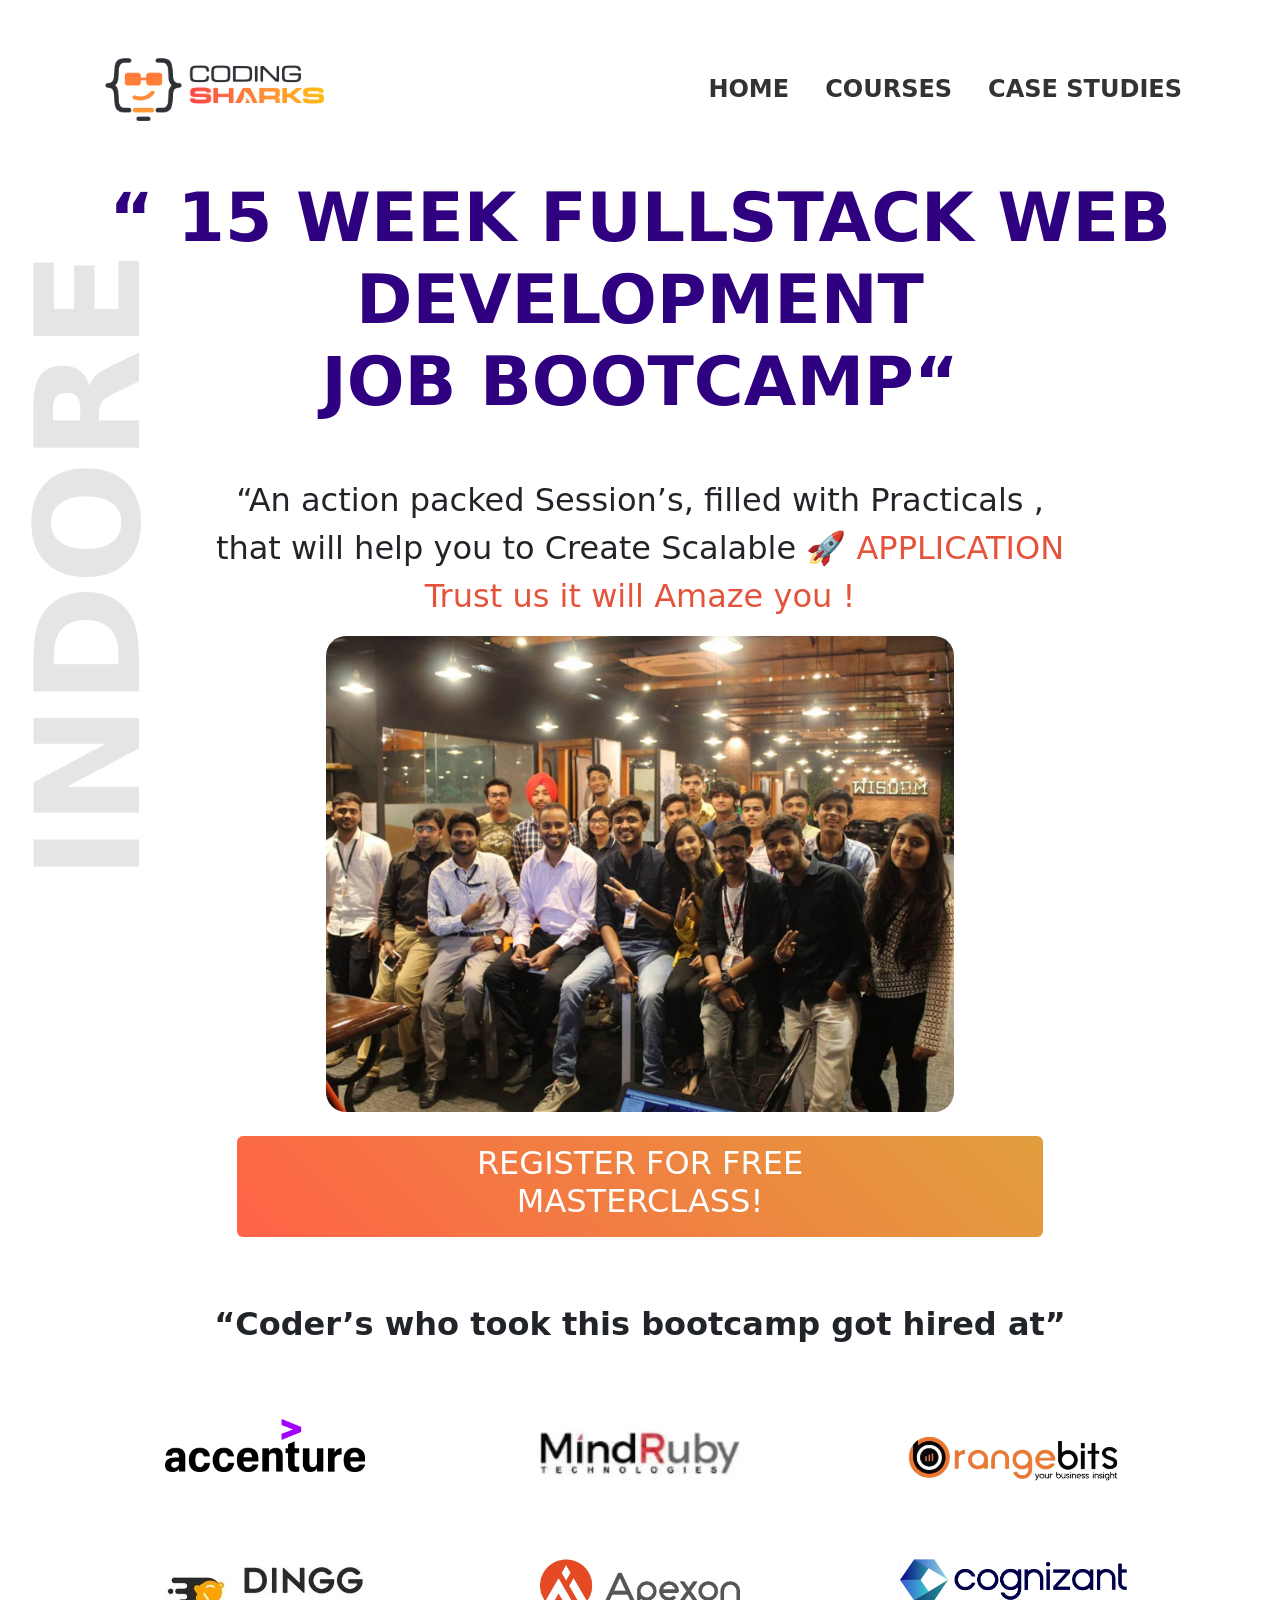
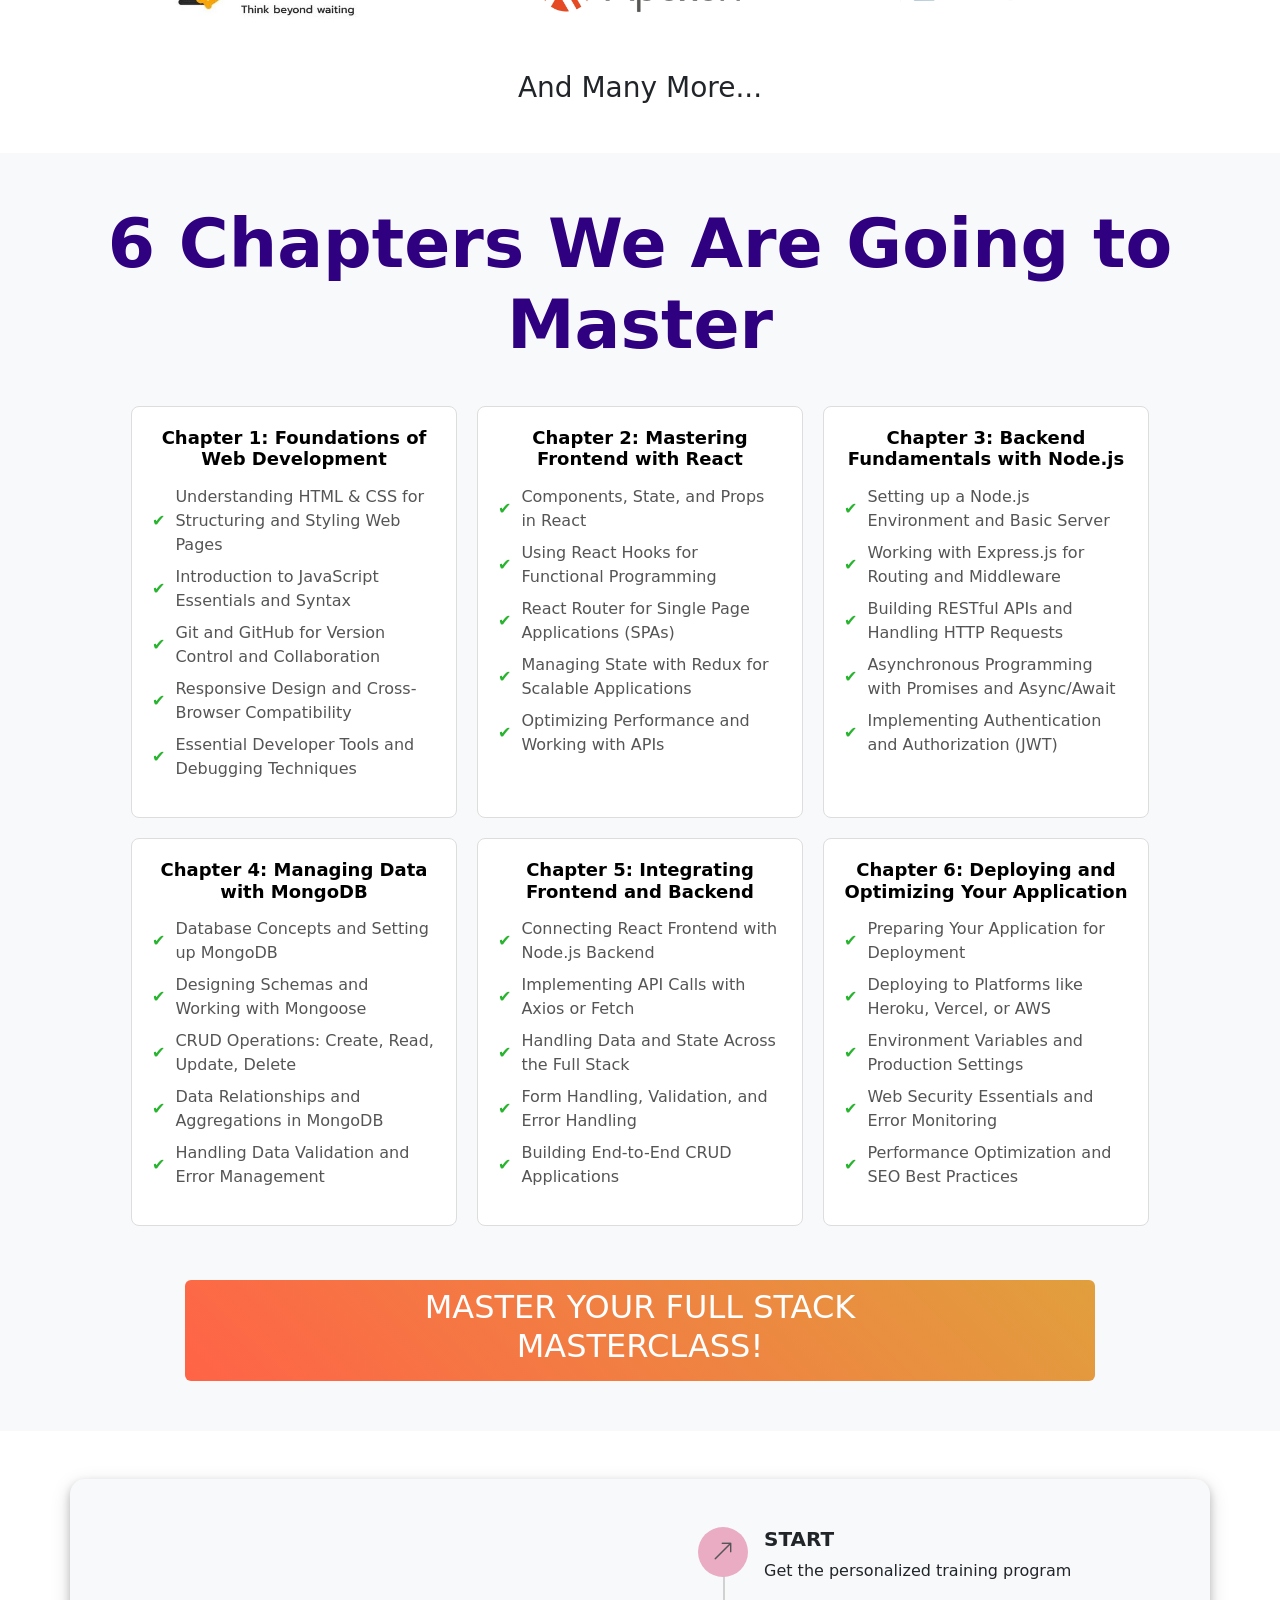
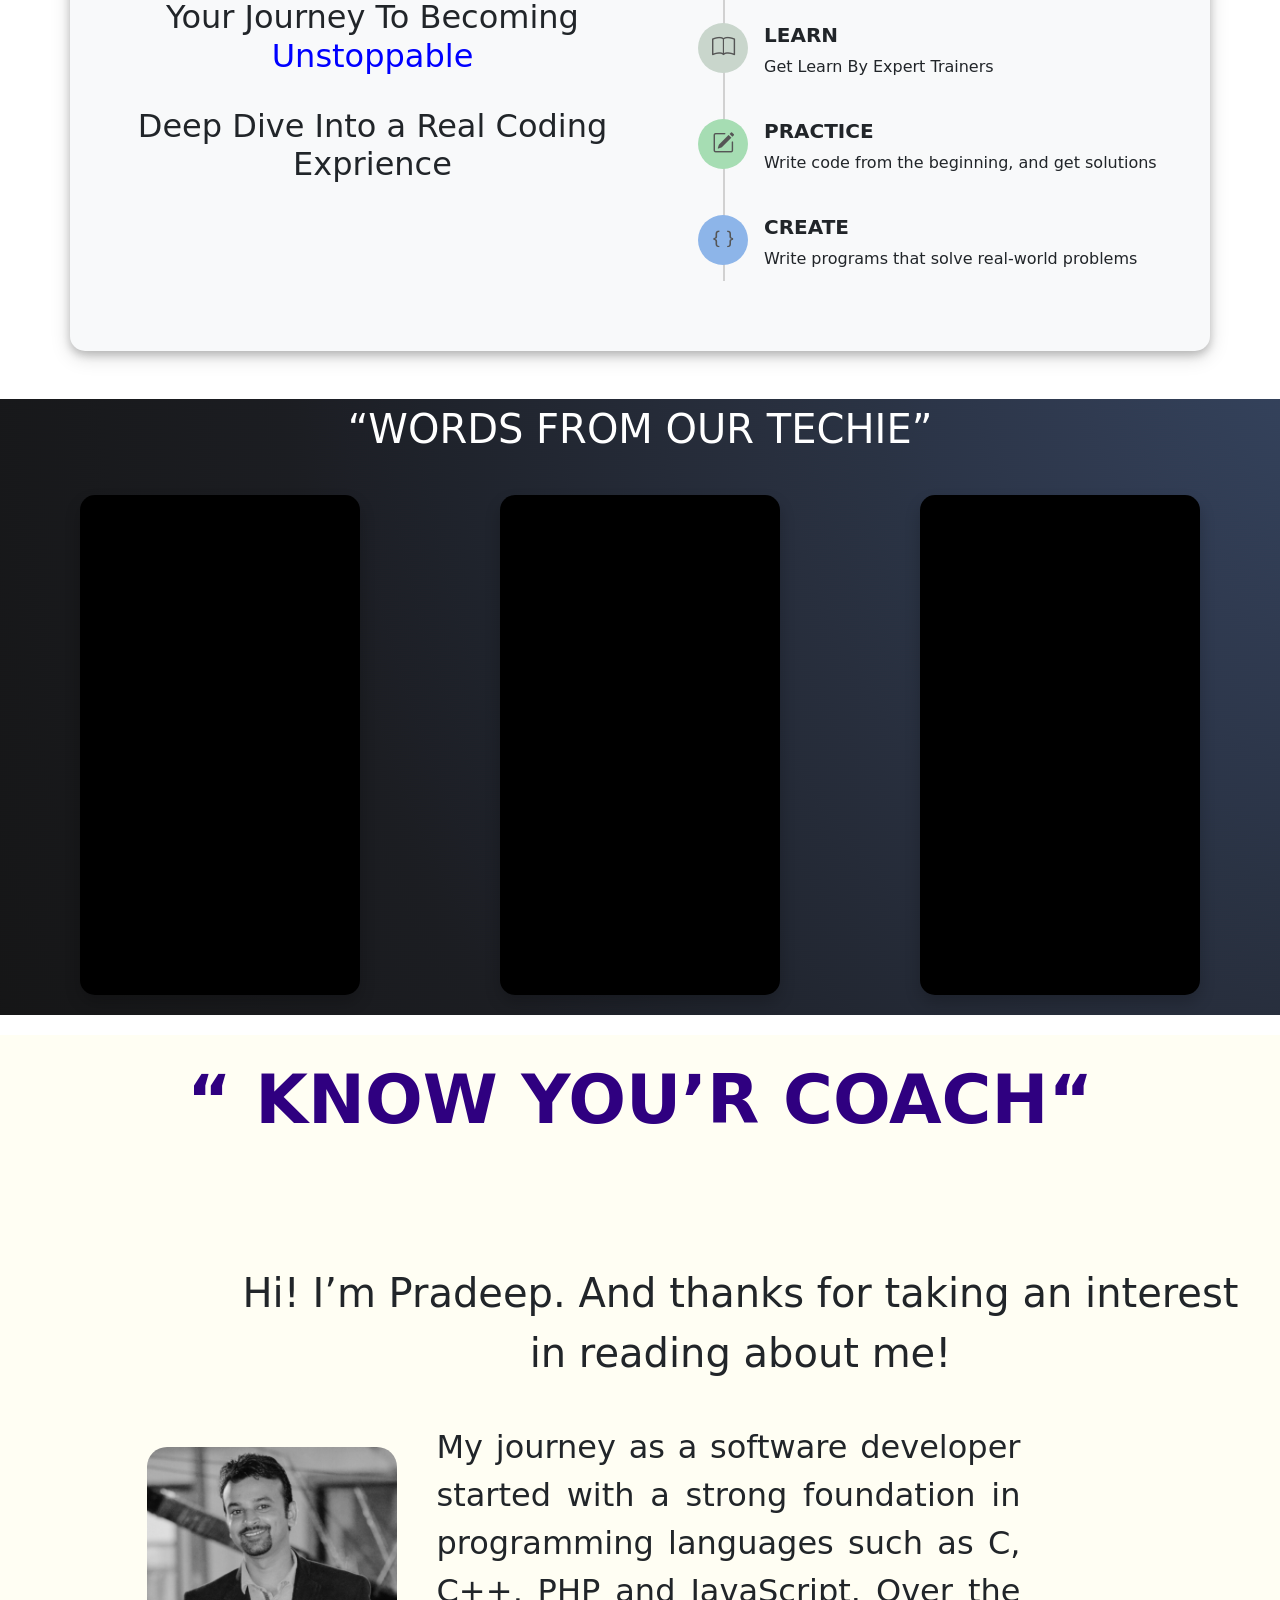
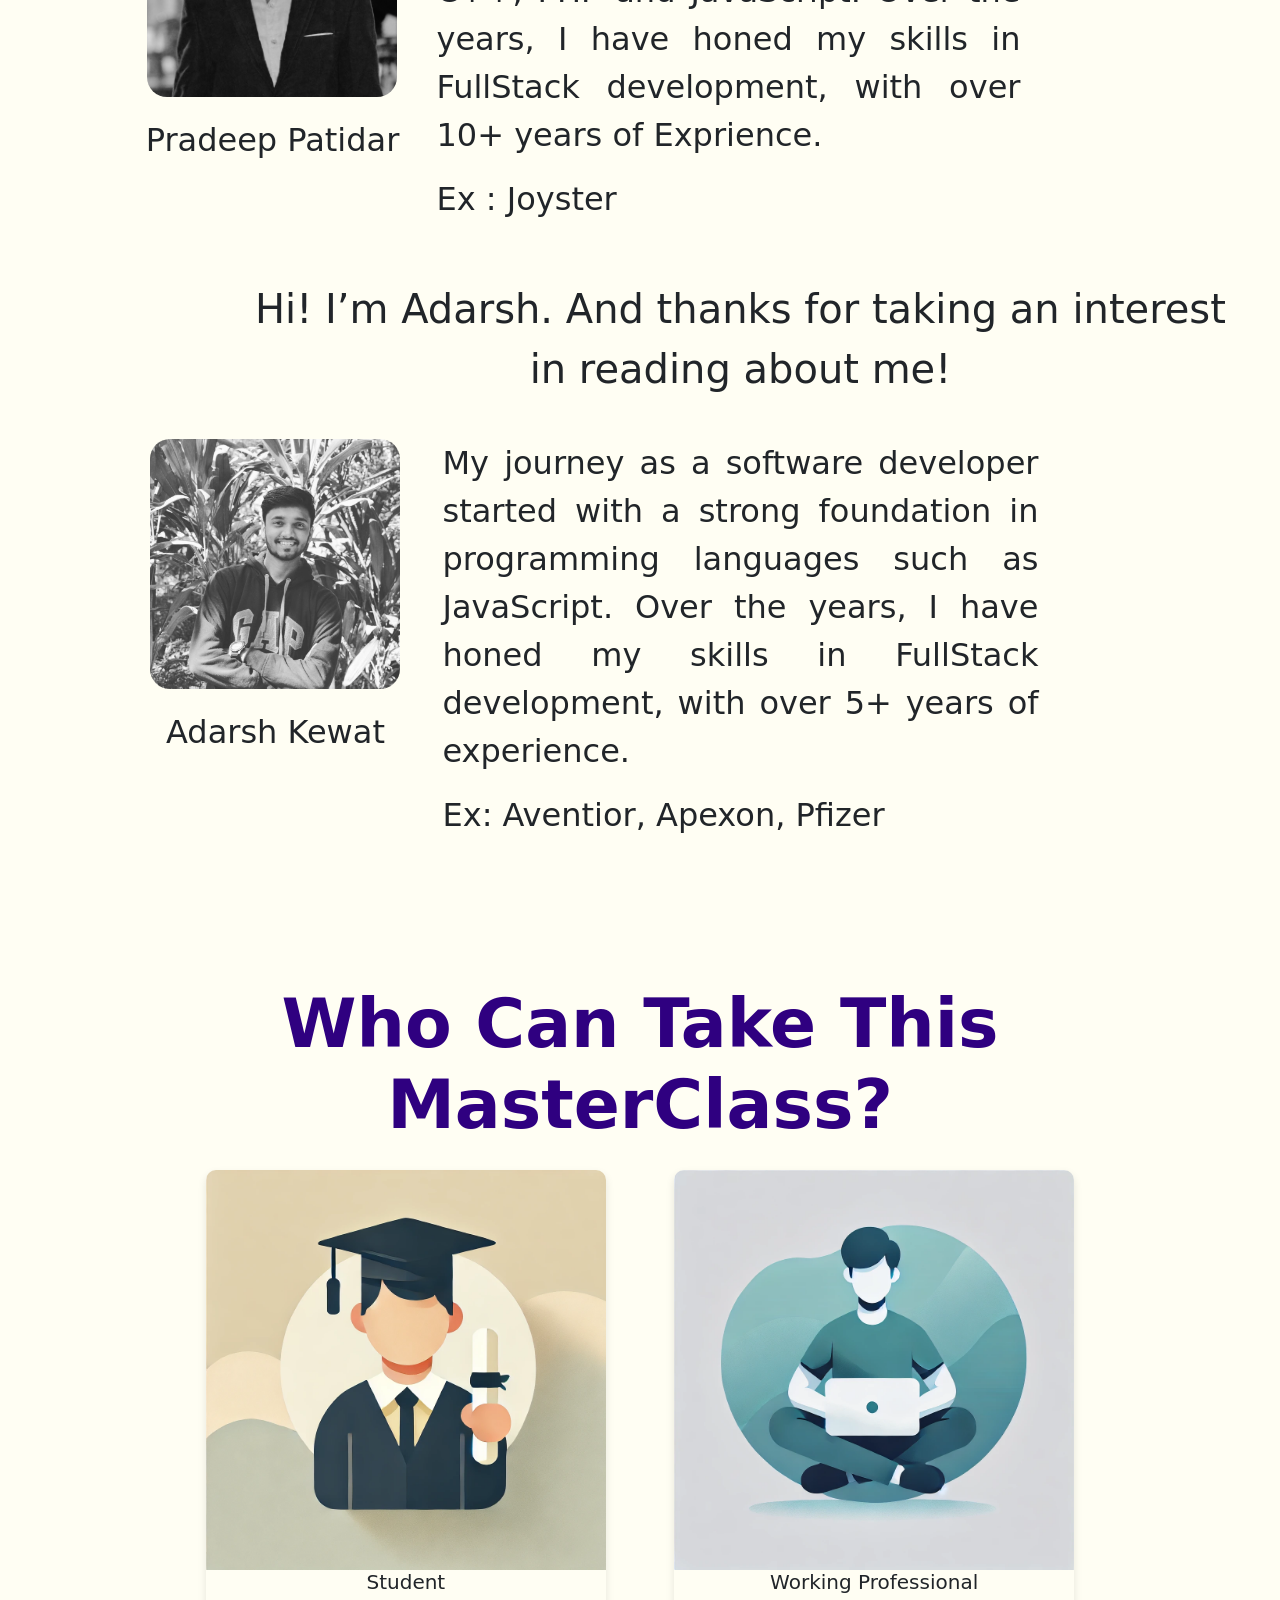
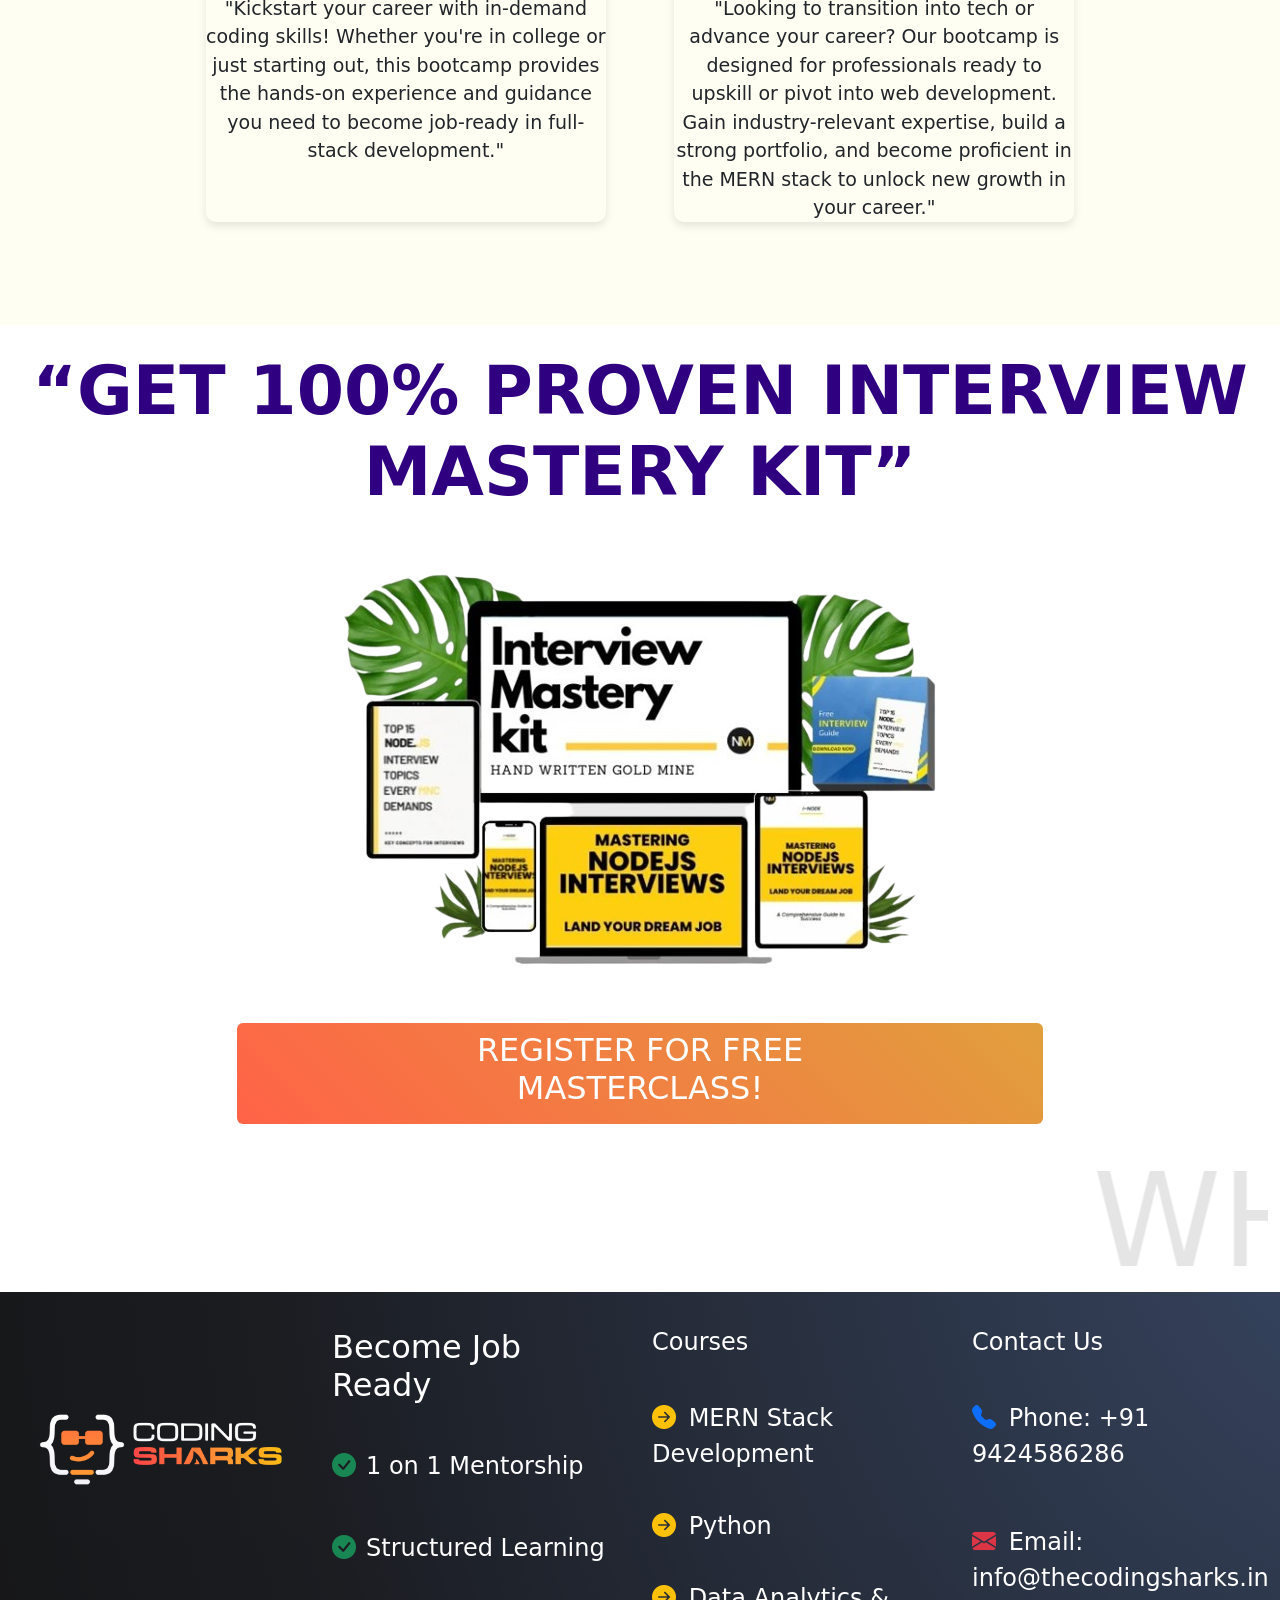
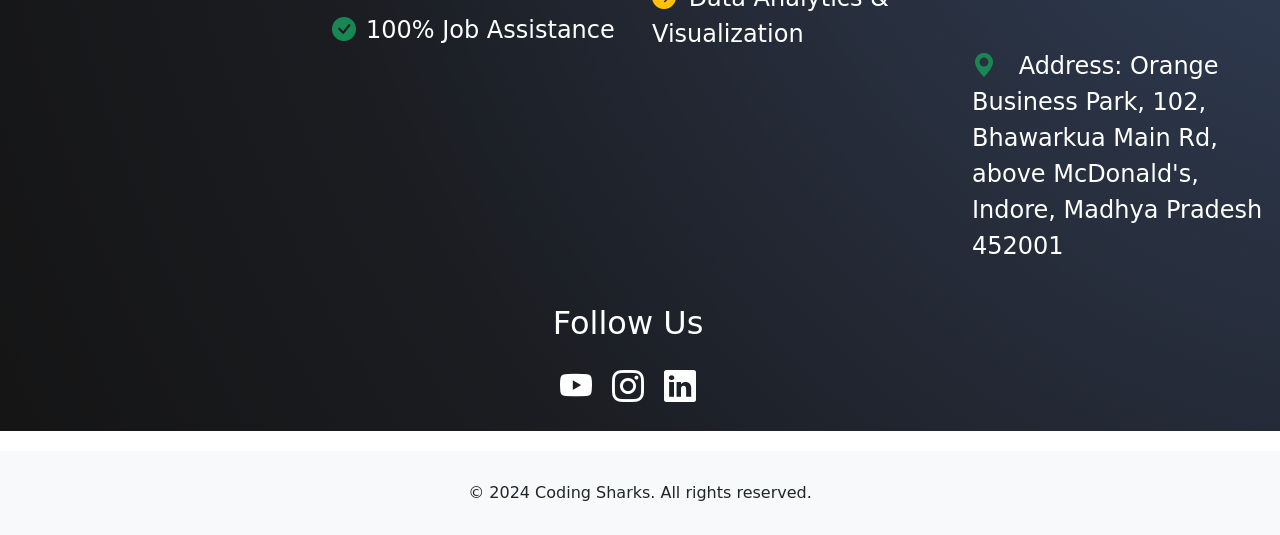
<file: index.html>
<!DOCTYPE html>
<html lang="en">
  <head>
    <meta charset="UTF-8" />
    <link rel="icon" type="image/png" href="./image/i1.jpg" />
    <meta name="viewport" content="width=device-width, initial-scale=1.0" />
    <meta
      name="description"
      content="Join CodingSharks, the leading web development institute in Indore. Learn Python, Full Stack Development, HTML, CSS, JavaScript, React, and more. Expert trainers and hands-on projects to kickstart your IT career."
    />
    <meta
      name="keywords"
      content="Web Development Indore, Python Training Indore, Full Stack Developer Course, Coding Institute Indore, Learn HTML CSS JavaScript, React Course Indore, IT career Indore, Programming Courses, Python for Beginners, Indore Coding Classes"
    />
    <meta name="author" content="CodingSharks" />
    <meta name="viewport" content="width=device-width, initial-scale=1.0" />
    <meta name="robots" content="index, follow" />
    <meta
      property="og:title"
      content="Top Web Development and Python Training Institute in Indore | CodingSharks"
    />
    <meta
      property="og:description"
      content="Become a web development expert at CodingSharks in Indore. Master Python and Full Stack Development with practical, real-world projects."
    />
    <meta property="og:image" content="https://www.thecodingsharks.com" />
    <meta property="og:url" content="https://www.thecodingsharks.com" />
    <meta property="og:type" content="website" />
    <title>Coding Sharks</title>
    <script
      async
      src="https://www.googletagmanager.com/gtag/js?id=AW-16720744211"
    ></script>
    <script>
      window.dataLayer = window.dataLayer || [];
      function gtag() {
        dataLayer.push(arguments);
      }
      gtag("js", new Date());
      gtag("config", "AW-16720744211");
    </script>

    <link
      href="https://cdn.jsdelivr.net/npm/bootstrap@5.3.0-alpha3/dist/css/bootstrap.min.css"
      rel="stylesheet"
    />
    <script src="https://cdn.jsdelivr.net/npm/bootstrap@5.3.0-alpha3/dist/js/bootstrap.bundle.min.js"></script>
    <link
      rel="stylesheet"
      href="https://cdn.jsdelivr.net/npm/bootstrap-icons@1.3.0/font/bootstrap-icons.css"
    />
    <link rel="stylesheet" href="index.css" />
    <script
      src="https://static.elfsight.com/platform/platform.js"
      data-use-service-core
      defer
    ></script>
  </head>
  <body>
    <nav class="navbar navbar-expand-lg navbar-light">
      <div class="container">
        <a class="navbar-brand ms-auto" href="./index.html"
          ><img
            src="image/Coding-Sharks-Logo.png"
            alt="Coding Sharks"
            width="250"
            class="img-fluid"
        /></a>
        <button
          class="navbar-toggler"
          type="button"
          data-bs-toggle="collapse"
          data-bs-target="#navbarNav"
          aria-controls="navbarNav"
          aria-expanded="false"
          aria-label="Toggle navigation"
        >
          <span class="navbar-toggler-icon"></span>
        </button>
        <div class="collapse navbar-collapse" id="navbarNav">
          <ul class="navbar-nav ms-auto">
            <li class="nav-item">
              <a class="nav-link" href="./index.html">HOME</a>
            </li>
            <li class="nav-item">
              <a class="nav-link" href="./pages/Courses.html">COURSES</a>
            </li>
            <li class="nav-item">
              <a class="nav-link" href="./pages/Case_study.html"
                >CASE STUDIES</a
              >
            </li>
          </ul>
        </div>
      </div>
    </nav>

    <section class="start">
      <div class="container-fluid">
        <div class="wap fs-11 hc">
          <h1>
            “ 15 WEEK FULLSTACK WEB DEVELOPMENT<br />
            JOB BOOTCAMP“
          </h1>
          <span class="city-name">INDORE</span>
        </div>
        <br />
        <div class="wap2 fs-2">
          <p>
            “An action packed Session’s, filled with Practicals ,<br />
            that will help you to Create Scalable 🚀<span
              style="color: #e5533c"
            >
              APPLICATION <br />
              Trust us it will Amaze you !
            </span>
          </p>
          <img
            src="image/g2.jpg"
            class="img-fluid-1"
            style="border-radius: 20px"
          />
          <br />
          <a
            href="https://forms.gle/ToSpVXdF5fJSGQso8"
            class="btn btn-custom mt-4"
            ><h2>REGISTER FOR FREE<br />MASTERCLASS!</h2></a
          >
        </div>
      </div>
      <br />
      <br />
      <h2 class="h2">“Coder’s who took this bootcamp got hired at”</h2>
      <br />
      <br />
      <div class="container text-center">
        <div class="row justify-content-center">
          <div class="col-md-4 d-flex justify-content-center mb-4">
            <div class="card1">
              <a href="https://www.accenture.com/in-en"
                ><img
                  src="image/Accenture.webp"
                  class="img-reponsive"
                  width="200px"
                  alt="Accenture"
              /></a>
            </div>
          </div>
          <div class="col-md-4 d-flex justify-content-center mb-4">
            <div class="card1">
              <a href="https://mindruby.com/"
                ><img
                  src="image/mr-logo.png"
                  class="img-reponsive"
                  width="200px"
                  alt="MR Logo"
              /></a>
            </div>
          </div>
          <div class="col-md-4 d-flex justify-content-center mb-4">
            <div class="card1">
              <a href="https://www.orangebitsindia.com/"
                ><img
                  src="image/orange.png"
                  class="img-reponsive"
                  width="250px"
                  alt="Orange"
              /></a>
            </div>
          </div>
        </div>
        <br />
        <div class="row justify-content-center">
          <div class="col-md-4 d-flex justify-content-center mb-4">
            <div class="card1">
              <a href="https://dingg.app/"
                ><img
                  src="image/d1.jpg"
                  class="img-reponsive"
                  width="200px"
                  alt="D1"
              /></a>
            </div>
          </div>
          <div class="col-md-4 d-flex justify-content-center mb-4">
            <div class="card1">
              <a href="https://www.apexon.com/"
                ><img
                  src="image/Apexon_Logo.jpg"
                  class="img-reponsive"
                  width="200px"
                  alt="Apexon Logo"
              /></a>
            </div>
          </div>
          <div class="col-md-4 d-flex justify-content-center mb-4">
            <div class="card1">
              <a href="https://www.cognizant.com/in/en"
                ><img
                  src="image/c-logo.png"
                  class="img-reponsive"
                  width="230px"
                  alt="C Logo"
              /></a>
            </div>
          </div>
        </div>

        <div class="row justify-content-center">
          <h3>And Many More...</h3>
        </div>
      </div>
      <div class="container-fluid chapter-section text-center">
        <h1 class="section-title hc">6 Chapters We Are Going to Master</h1>
        <div class="row justify-content-center">
          <div class="col-md-4 col-lg-3 chapter-card">
            <h5>Chapter 1: Foundations of Web Development</h5>
            <ul>
              <li>
                Understanding HTML & CSS for Structuring and Styling Web Pages
              </li>
              <li>Introduction to JavaScript Essentials and Syntax</li>
              <li>Git and GitHub for Version Control and Collaboration</li>
              <li>Responsive Design and Cross-Browser Compatibility</li>
              <li>Essential Developer Tools and Debugging Techniques</li>
            </ul>
          </div>
          <div class="col-md-4 col-lg-3 chapter-card">
            <h5>Chapter 2: Mastering Frontend with React</h5>
            <ul>
              <li>Components, State, and Props in React</li>
              <li>Using React Hooks for Functional Programming</li>
              <li>React Router for Single Page Applications (SPAs)</li>
              <li>Managing State with Redux for Scalable Applications</li>
              <li>Optimizing Performance and Working with APIs</li>
            </ul>
          </div>
          <div class="col-md-4 col-lg-3 chapter-card">
            <h5>Chapter 3: Backend Fundamentals with Node.js</h5>
            <ul>
              <li>Setting up a Node.js Environment and Basic Server</li>
              <li>Working with Express.js for Routing and Middleware</li>
              <li>Building RESTful APIs and Handling HTTP Requests</li>
              <li>Asynchronous Programming with Promises and Async/Await</li>
              <li>Implementing Authentication and Authorization (JWT)</li>
            </ul>
          </div>
          <div class="col-md-4 col-lg-3 chapter-card">
            <h5>Chapter 4: Managing Data with MongoDB</h5>
            <ul>
              <li>Database Concepts and Setting up MongoDB</li>
              <li>Designing Schemas and Working with Mongoose</li>
              <li>CRUD Operations: Create, Read, Update, Delete</li>
              <li>Data Relationships and Aggregations in MongoDB</li>
              <li>Handling Data Validation and Error Management</li>
            </ul>
          </div>
          <div class="col-md-4 col-lg-3 chapter-card">
            <h5>Chapter 5: Integrating Frontend and Backend</h5>
            <ul>
              <li>Connecting React Frontend with Node.js Backend</li>
              <li>Implementing API Calls with Axios or Fetch</li>
              <li>Handling Data and State Across the Full Stack</li>
              <li>Form Handling, Validation, and Error Handling</li>
              <li>Building End-to-End CRUD Applications</li>
            </ul>
          </div>
          <div class="col-md-4 col-lg-3 chapter-card">
            <h5>Chapter 6: Deploying and Optimizing Your Application</h5>
            <ul>
              <li>Preparing Your Application for Deployment</li>
              <li>Deploying to Platforms like Heroku, Vercel, or AWS</li>
              <li>Environment Variables and Production Settings</li>
              <li>Web Security Essentials and Error Monitoring</li>
              <li>Performance Optimization and SEO Best Practices</li>
            </ul>
          </div>
        </div>
        <a
          href="https://forms.gle/ToSpVXdF5fJSGQso8"
          class="btn btn-custom mt-4"
          ><h2>MASTER YOUR FULL STACK<br />MASTERCLASS!</h2></a
        >
      </div>
      <div class="container mt-5 mb-5 learning-container pt-5">
        <div class="row ps-4">
          <div
            class="col d-flex justify-content-center align-items-center flex-column"
          >
            <h2>
              Your Journey To Becoming
              <span style="color: blue">Unstoppable</span>
            </h2>
            <br />
            <h2>Deep Dive Into a Real Coding Exprience</h2>
            <br />
            <br />
          </div>
          <div class="col journey-container">
            <div class="step-line"></div>

            <div class="journey-step">
              <div class="icon-container" id="starticon">
                <i class="bi bi-arrow-up-right"></i>
              </div>
              <div>
                <h5>START</h5>
                <p>Get the personalized training program</p>
              </div>
            </div>

            <div class="journey-step">
              <div class="icon-container" id="bookicon">
                <i class="bi bi-book"></i>
              </div>
              <div>
                <h5>LEARN</h5>
                <p>Get Learn By Expert Trainers</p>
              </div>
            </div>

            <div class="journey-step">
              <div class="icon-container" id="practiceicon">
                <i class="bi bi-pencil-square"></i>
              </div>
              <div>
                <h5>PRACTICE</h5>
                <p>Write code from the beginning, and get solutions</p>
              </div>
            </div>

            <div class="journey-step">
              <div class="icon-container" id="createicon">
                <i class="bi bi-braces"></i>
              </div>
              <div>
                <h5>CREATE</h5>
                <p class="display">
                  Write programs that solve real-world problems
                </p>
              </div>
            </div>
          </div>
        </div>
      </div>

      <div class="container-fluid fs-1 text-center f22">
        <p>“WORDS FROM OUR TECHIE”</p>
        <div class="video-wrapper">
          <div class="row">
            <div class="videos-section">
              <div class="video-item">
                <iframe
                  class="video-frame"
                  src="https://www.youtube.com/embed/XaPCXGLfUnU?autoplay=0&loop=1&playlist=XaPCXGLfUnU"
                  allow="autoplay; encrypted-media; picture-in-picture"
                  allowfullscreen
                >
                </iframe>
              </div>

              <div class="video-item">
                <iframe
                  class="video-frame"
                  src="https://www.youtube.com/embed/53Rr4Kq0TUI?autoplay=0&loop=1&playlist=53Rr4Kq0TUI"
                  allow="autoplay; encrypted-media; picture-in-picture"
                  allowfullscreen
                >
                </iframe>
              </div>

              <div class="video-item">
                <iframe
                  class="video-frame"
                  src="https://www.youtube.com/embed/rGlu0rhximc?autoplay=0&loop=1&playlist=rGlu0rhximc"
                  allow="autoplay; encrypted-media; picture-in-picture"
                  allowfullscreen
                >
                </iframe>
              </div>

              <script>
                const videoFrames = document.querySelectorAll(".video-frame");

                function stopAllVideos() {
                  videoFrames.forEach((frame) => {
                    const src = frame.src;
                    frame.src = "";
                    frame.src = src;
                  });
                }
                videoFrames.forEach((frame) => {
                  frame.addEventListener("play", () => {
                    stopAllVideos();
                  });
                });
              </script>
            </div>
          </div>
        </div>
      </div>

      <div
        class="container-fluid text-center"
        style="background-color: #fffef3"
      >
        <br />
        <h1 class="hc asr">“ KNOW YOU’R COACH“</h1>
        <br />

        <div class="container-fluid asd my-5">
          <div class="row">
            <div class="text-center fs-1 mb-4">
              <p>
                Hi! I’m Pradeep. And thanks for taking an interest <br />
                in reading about me!
              </p>
            </div>

            <div class="row">
              <br />
              <div class="col-12 col-md-3 order-1 order-md-1">
                <br />
                <img
                  src="image/pradeepsir.jpg"
                  class="img-fluid"
                  width="250px"
                  style="border-radius: 20px"
                /><br /><br />
                <h2>Pradeep Patidar</h2>
                <br />
              </div>
              <div
                class="col-12 col-md-6 fs-2 order-2 order-md-2 text-center text-md-center"
              >
                <p class="p1">
                  My journey as a software developer started with a strong
                  foundation in programming languages such as C, C++, PHP and
                  JavaScript. Over the years, I have honed my skills in
                  FullStack development, with over 10+ years of Exprience.
                </p>
                <p class="p2">Ex : Joyster</p>
              </div>
            </div>

            <div class="text-center fs-1 mb-4">
              <p>
                Hi! I’m Adarsh. And thanks for taking an interest <br />
                in reading about me!
              </p>
            </div>
            <br />
            <div class="col-12 col-md-3 order-1 order-md-1">
              <img
                src="image/adarshsir.jpg"
                class="img-fluid"
                width="250px"
                style="border-radius: 20px"
              />
              <br /><br />
              <h2>Adarsh Kewat</h2>
              <br />
            </div>
            <div
              class="col-12 col-md-6 fs-2 order-2 order-md-2 text-center text-md-center"
            >
              <p class="p1">
                My journey as a software developer started with a strong
                foundation in programming languages such as JavaScript. Over the
                years, I have honed my skills in FullStack development, with
                over 5+ years of experience.
              </p>
              <p class="p2">Ex: Aventior, Apexon, Pfizer</p>
            </div>
          </div>
        </div>

        <div class="container">
          <h1 class="hc text-center mb-4 em">Who Can Take This MasterClass?</h1>
          <div class="row justify-content-center">
            <!-- Student Card -->
            <div
              class="col-12 col-sm-10 col-md-6 col-lg-5 d-flex justify-content-center mb-3"
            >
              <div class="card-1" style="width: 90%; height: 100%">
                <img
                  src="./image/s.webp"
                  class="card-img-top"
                  alt="Student Image"
                />
                <div class="card-body">
                  <h5 class="card-title">Student</h5>
                  <p class="card-text">
                    "Kickstart your career with in-demand coding skills! Whether
                    you're in college or just starting out, this bootcamp
                    provides the hands-on experience and guidance you need to
                    become job-ready in full-stack development."
                  </p>
                </div>
              </div>
            </div>

            <!-- Working Professional Card -->
            <div
              class="col-12 col-sm-10 col-md-6 col-lg-5 d-flex justify-content-center mb-3"
            >
              <div class="card-1" style="width: 90%; height: 100%">
                <img
                  src="./image/wp.webp"
                  class="card-img-top"
                  alt="Working Professional Image"
                />
                <div class="card-body">
                  <h5 class="card-title">Working Professional</h5>
                  <p class="card-text">
                    "Looking to transition into tech or advance your career? Our
                    bootcamp is designed for professionals ready to upskill or
                    pivot into web development. Gain industry-relevant
                    expertise, build a strong portfolio, and become proficient
                    in the MERN stack to unlock new growth in your career."
                  </p>
                </div>
              </div>
            </div>
          </div>
        </div>
        <br /><br />
      </div>

      <br />

      <div class="container-fluid">
        <h1 class="hc">“GET 100% PROVEN INTERVIEW MASTERY KIT”</h1>
        <br />
        <img
          src="image/i2.png"
          class="img-fluid"
          style="max-width: 100%; height: auto"
        />

        <br /><br />
        <a
          href="https://forms.gle/ToSpVXdF5fJSGQso8"
          class="btn btn-custom mt-4"
          ><h2>REGISTER FOR FREE<br />MASTERCLASS!</h2></a
        >
      </div>

      <div
        class="container-fluid"
        style="font-size: 130px; position: absolute; color: rgba(0, 0, 0, 0.1)"
      >
        <marquee
          >WHY US &nbsp; WHY US &nbsp; WHY US &nbsp; WHY US &nbsp; WHY
          US</marquee
        >
      </div>
      <br /><br /><br />
      <br /><br /><br /><br />
      <div class="sk-ww-google-reviews" data-embed-id="25475031"></div>
      <script
        src="https://widgets.sociablekit.com/google-reviews/widget.js"
        async
        defer
      ></script>
    </section>
    <div class="container-fluid f22">
      <div class="row">
        <div class="col-12 col-md-3 fs-4">
          <br /><br />
          <img
            src="image/Coding-Sharks-Logo-Dark-orange-white-gradient.png"
            alt="Coding Sharks"
            class="img-fluid"
            width="500"
          />
        </div>
        <div class="col-12 col-md-3 fs-4">
          <br />
          <h2>Become Job Ready</h2>
          <br />
          <ul class="checklist">
            <li>
              <i class="bi bi-check-circle-fill text-success"></i> 1 on 1
              Mentorship
            </li>
            <br />
            <li>
              <i class="bi bi-check-circle-fill text-success"></i> Structured
              Learning
            </li>
            <br />
            <li>
              <i class="bi bi-check-circle-fill text-success"></i> 100% Job
              Assistance
            </li>
          </ul>
          <br />
        </div>

        <div class="col-12 col-md-3 fs-4">
          <br />
          <h4>Courses</h4>
          <br />
          <ul class="list-unstyled courses-list">
            <li>
              <i class="bi bi-arrow-right-circle-fill text-warning"></i>
              <a href="./pages/Courses.html" class="course-link"
                >MERN Stack Development</a
              >
            </li>
            <br />
            <li>
              <i class="bi bi-arrow-right-circle-fill text-warning"></i>
              <a href="./pages/Courses.html" class="course-link">Python</a>
            </li>
            <br />
            <li>
              <i class="bi bi-arrow-right-circle-fill text-warning"></i>
              <a href="./pages/Courses.html" class="course-link"
                >Data Analytics & Visualization</a
              >
            </li>
          </ul>
        </div>

        <div class="col-12 col-md-3 fs-4">
          <br />
          <h4>Contact Us</h4>
          <br />
          <p>
            <i class="bi bi-telephone-fill text-primary"></i>
            <a href="tel:+919424586286" class="contact-link"
              >Phone: +91 9424586286</a
            >
          </p>
          <br />
          <p>
            <i class="bi bi-envelope-fill text-danger"></i>
            <a href="mailto:info@thecodingsharks.in" class="contact-link"
              >Email: info@thecodingsharks.in</a
            >
          </p>
          <br />
          <p>
            <i class="bi bi-geo-alt-fill text-success"></i>
            <a
              href="https://www.google.com/maps/place/Coding+Sharks/@22.6946993,75.8635913,17z/data=!3m1!4b1!4m6!3m5!1s0x3962fdb3d8203b4d:0xcbcceda2eb260bc5!8m2!3d22.6946944!4d75.8661662!16s%2Fg%2F11w9r1xcf_?entry=ttu&g_ep=EgoyMDI0MTAyOS4wIKXMDSoASAFQAw%3D%3D"
              target="_blank"
              class="contact-link"
            >
              Address: Orange Business Park, 102, Bhawarkua Main Rd, above
              McDonald's, Indore, Madhya Pradesh 452001
            </a>
          </p>
        </div>

        <div class="row">
          <div class="col-12 text-center mt-4">
            <h2>Follow Us</h2>
            <div class="social-icons">
              <a
                href="https://www.youtube.com/@codingsharksofficial"
                target="_blank"
                class="social-btn"
                ><i class="bi bi-youtube"></i
              ></a>
              <a
                href="https://www.instagram.com/thecodingsharks_official/profilecard/?igsh=b2pqaDJkbGJ0M2Q2"
                target="_blank"
                class="social-btn"
                ><i class="bi bi-instagram"></i
              ></a>
              <a
                href="https://www.linkedin.com/company/codingsharks/"
                target="_blank"
                class="social-btn"
                ><i class="bi bi-linkedin"></i
              ></a>
            </div>
          </div>
        </div>
      </div>
    </div>

    <footer>
      <p>&copy; 2024 Coding Sharks. All rights reserved.</p>
    </footer>
  </body>
</html>
</file>
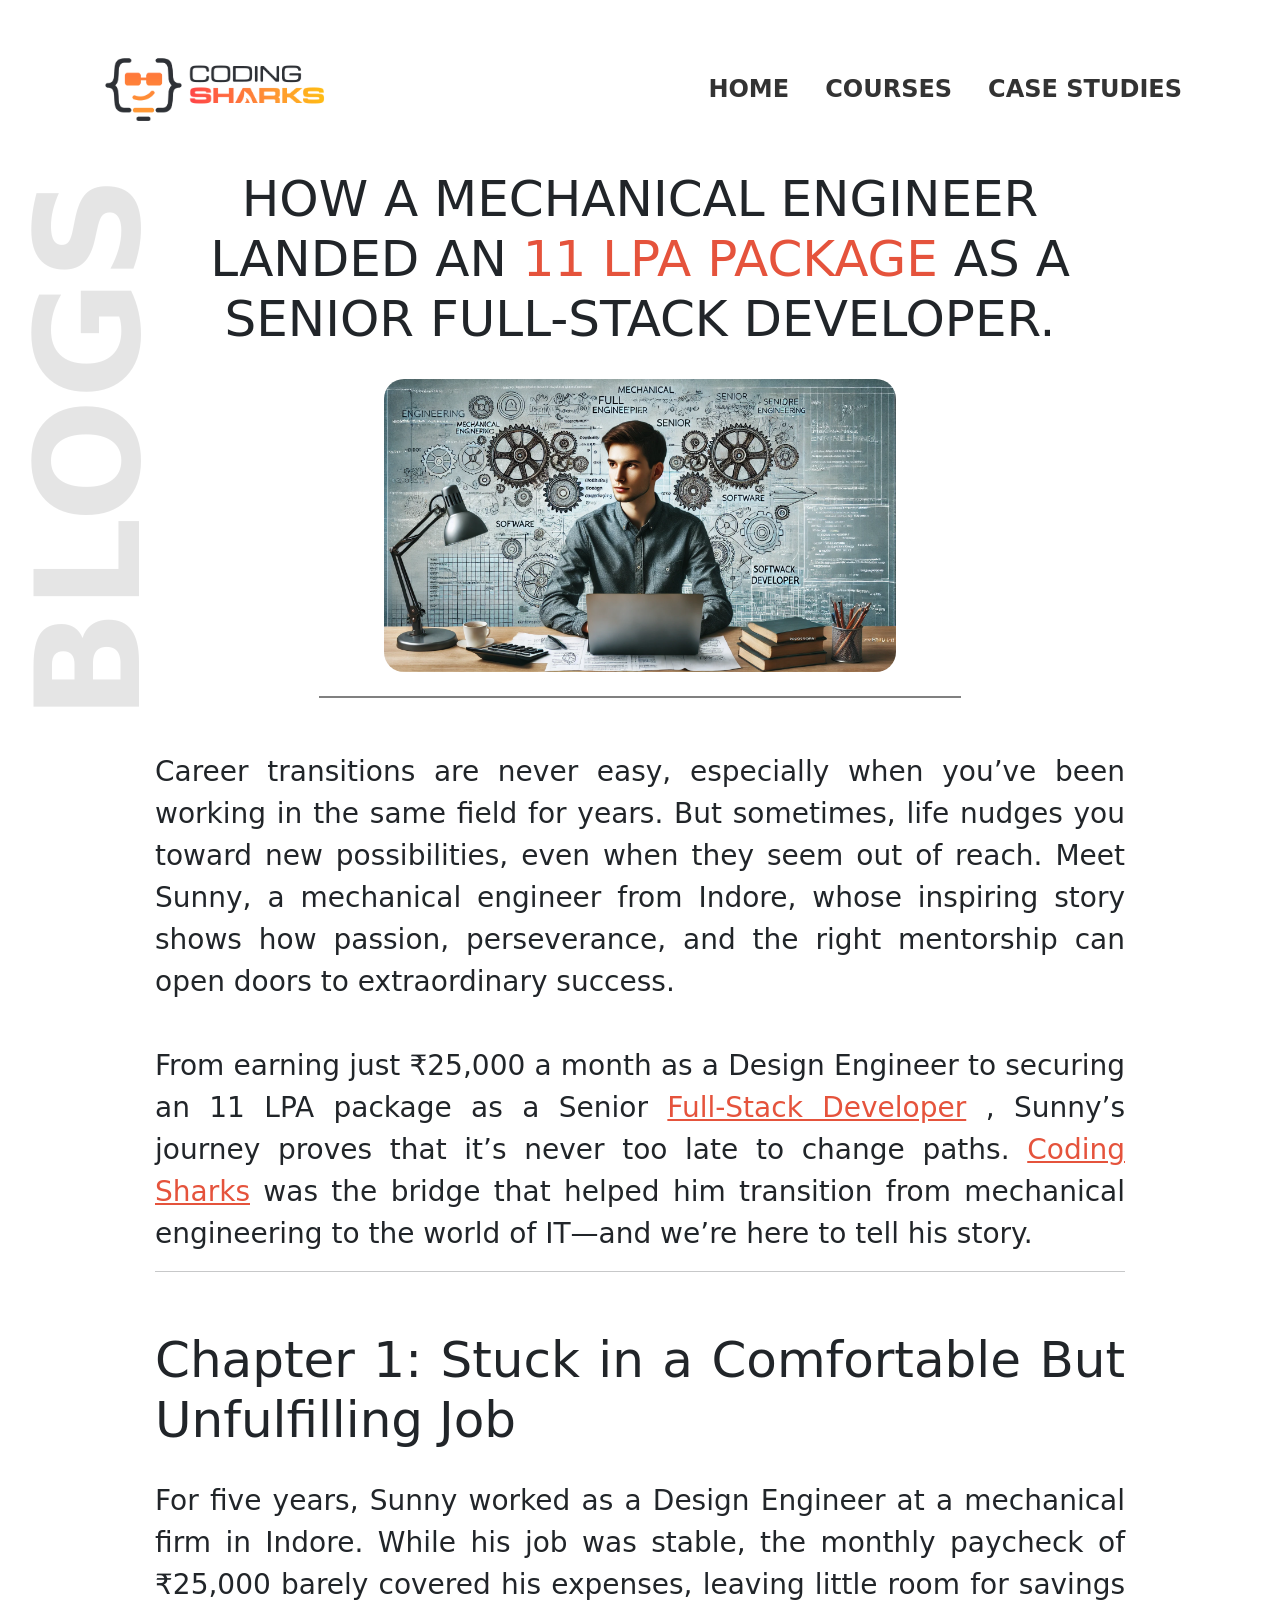
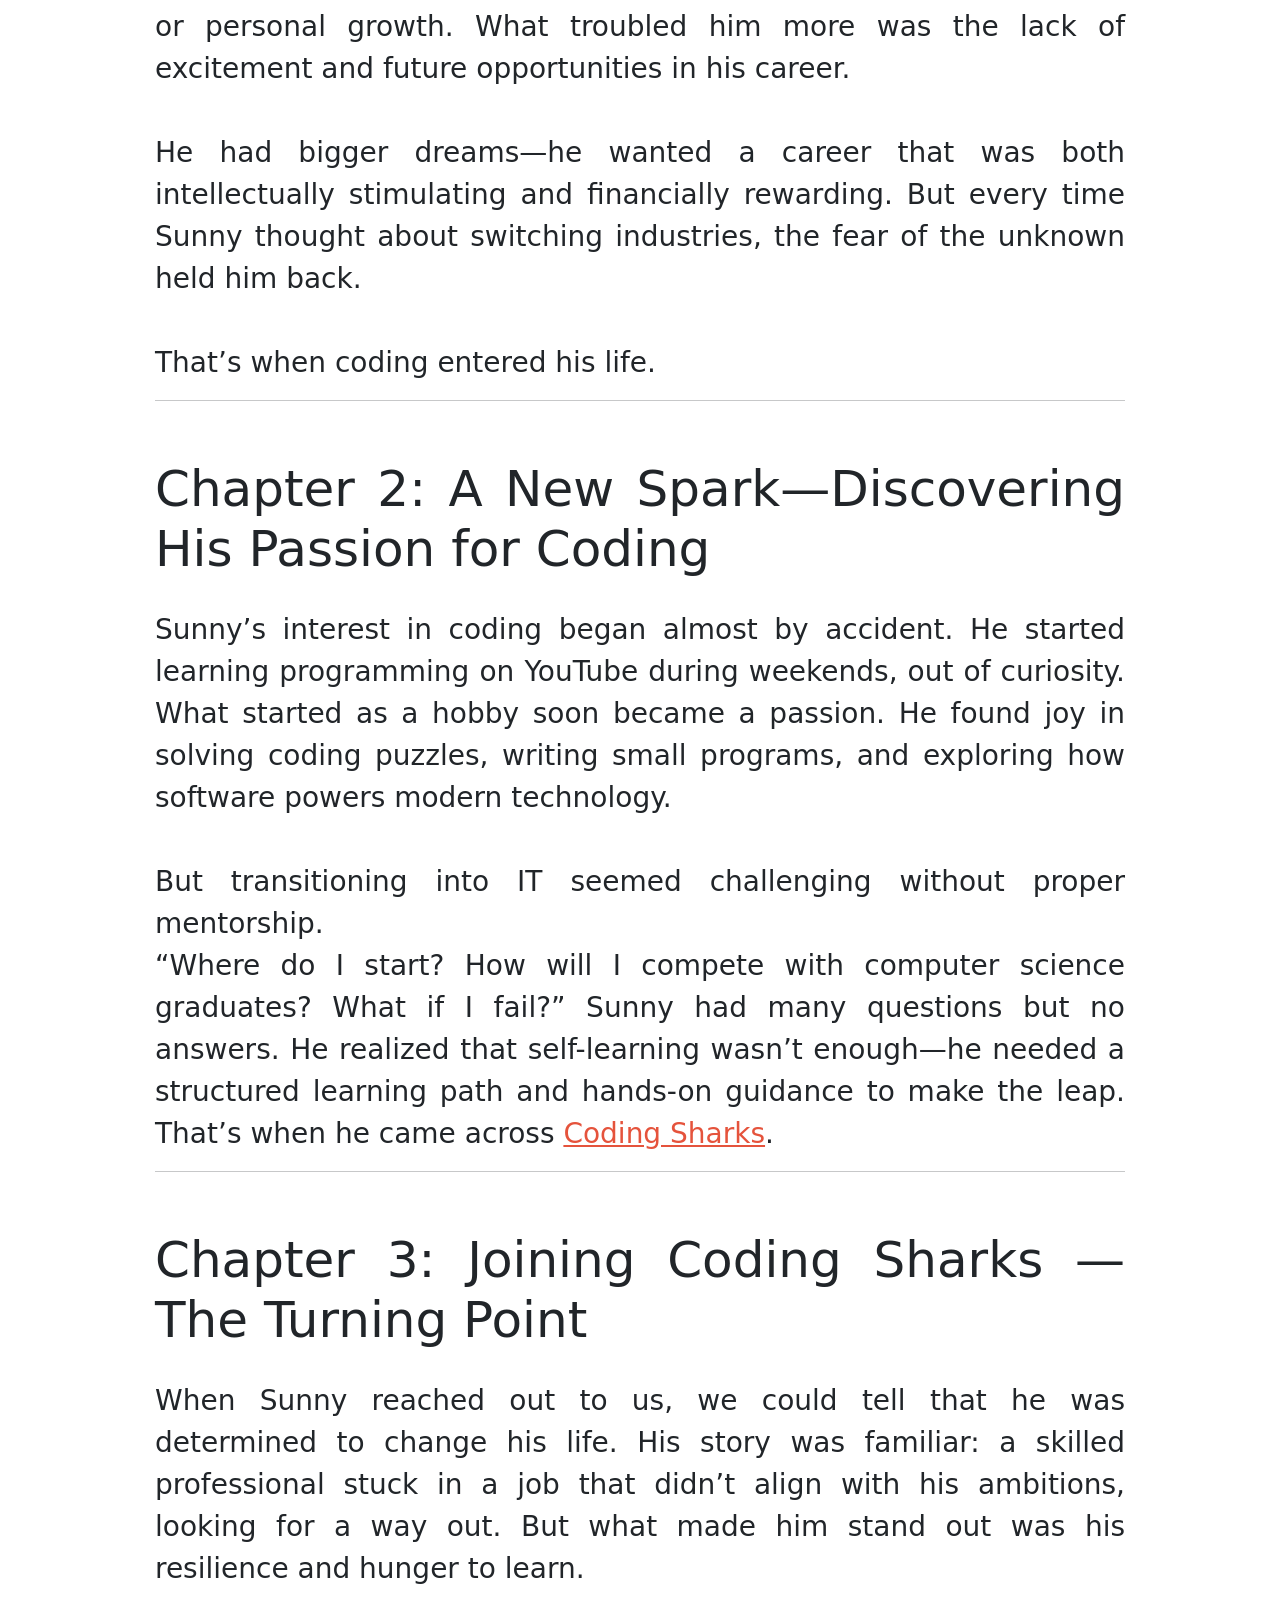
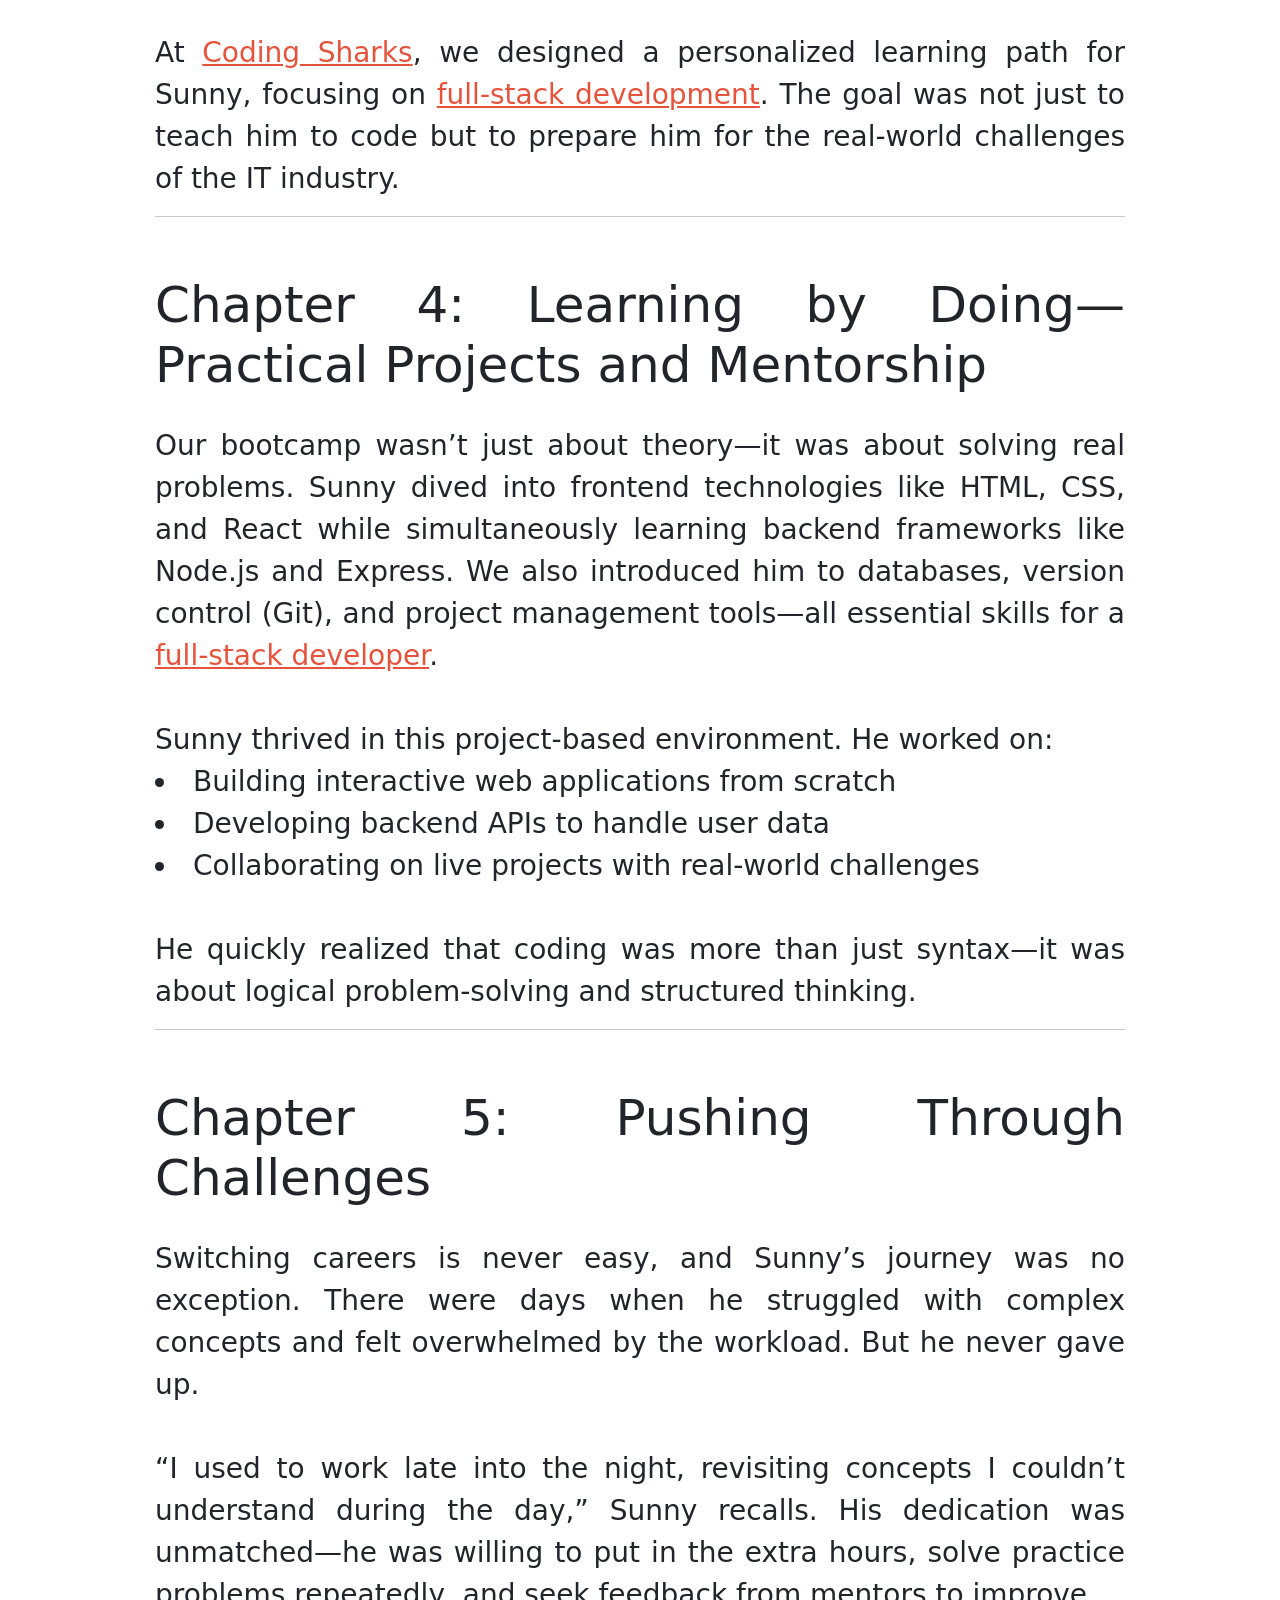
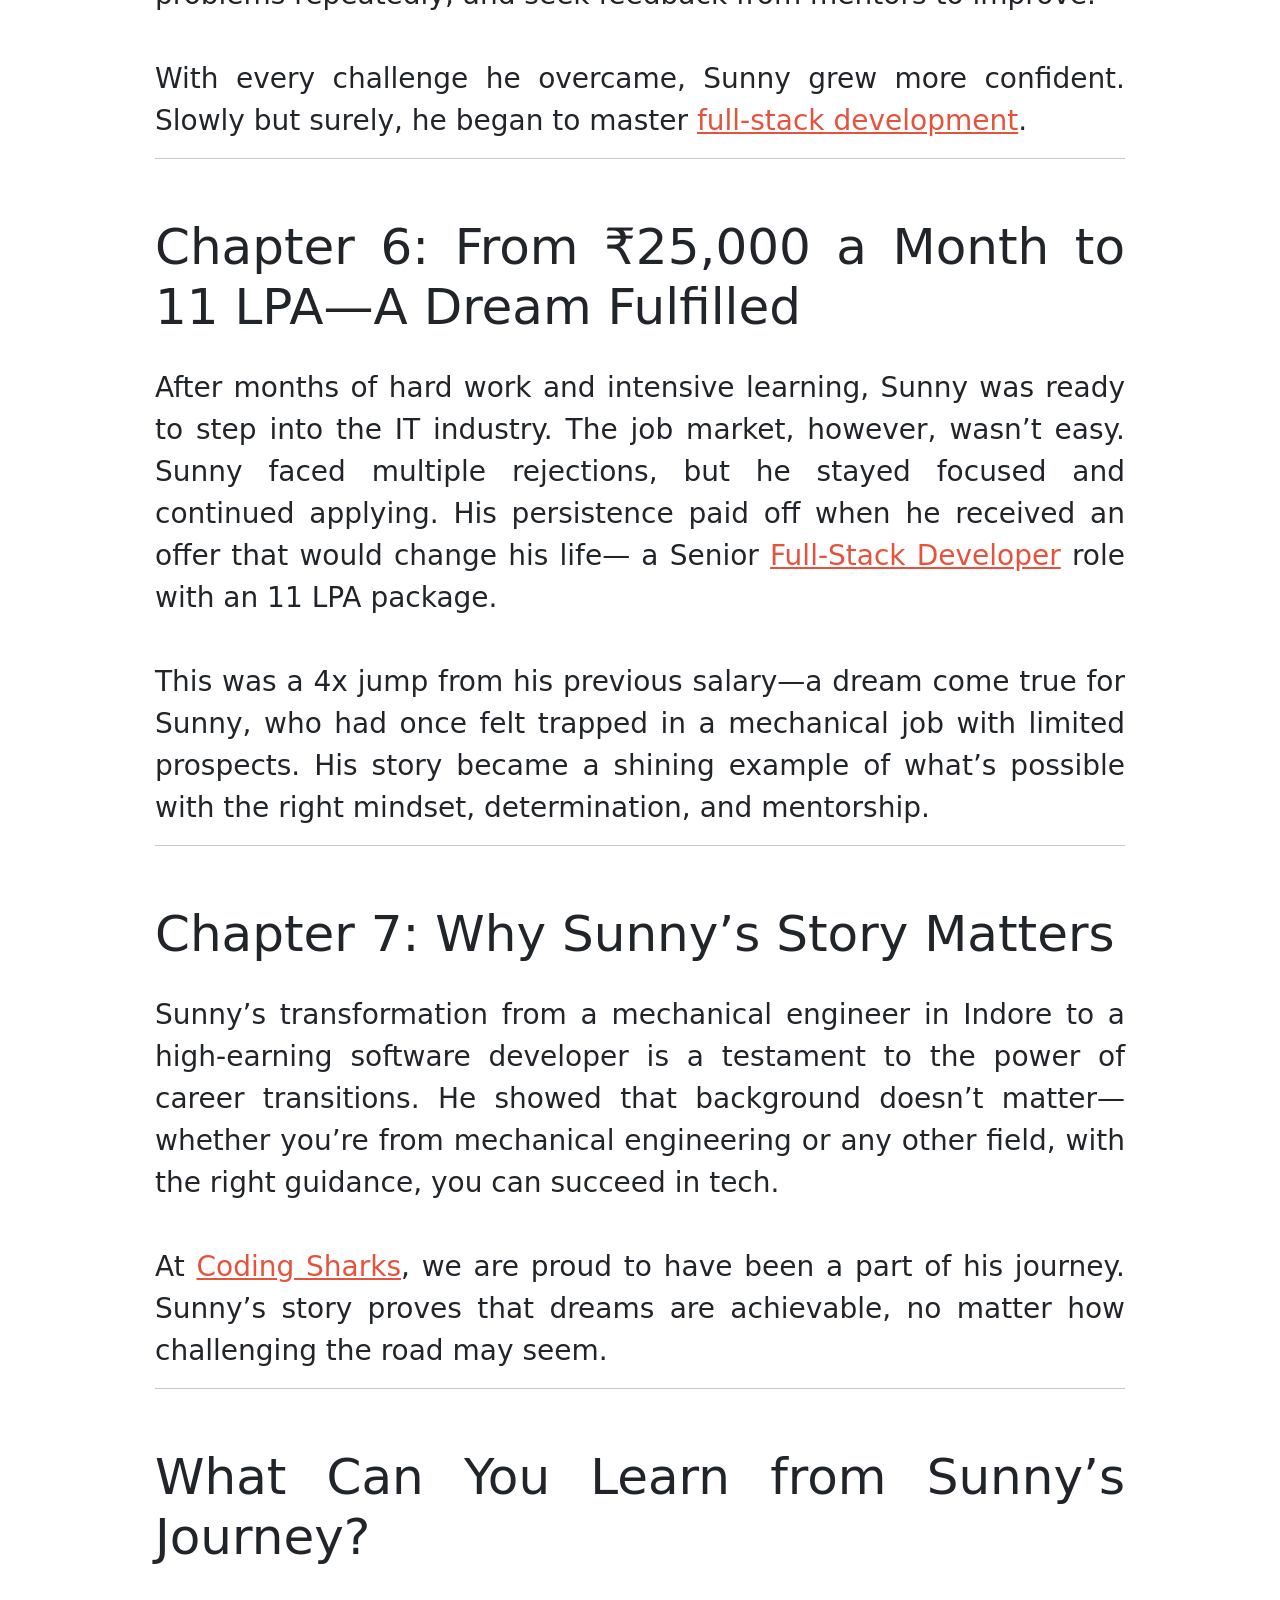
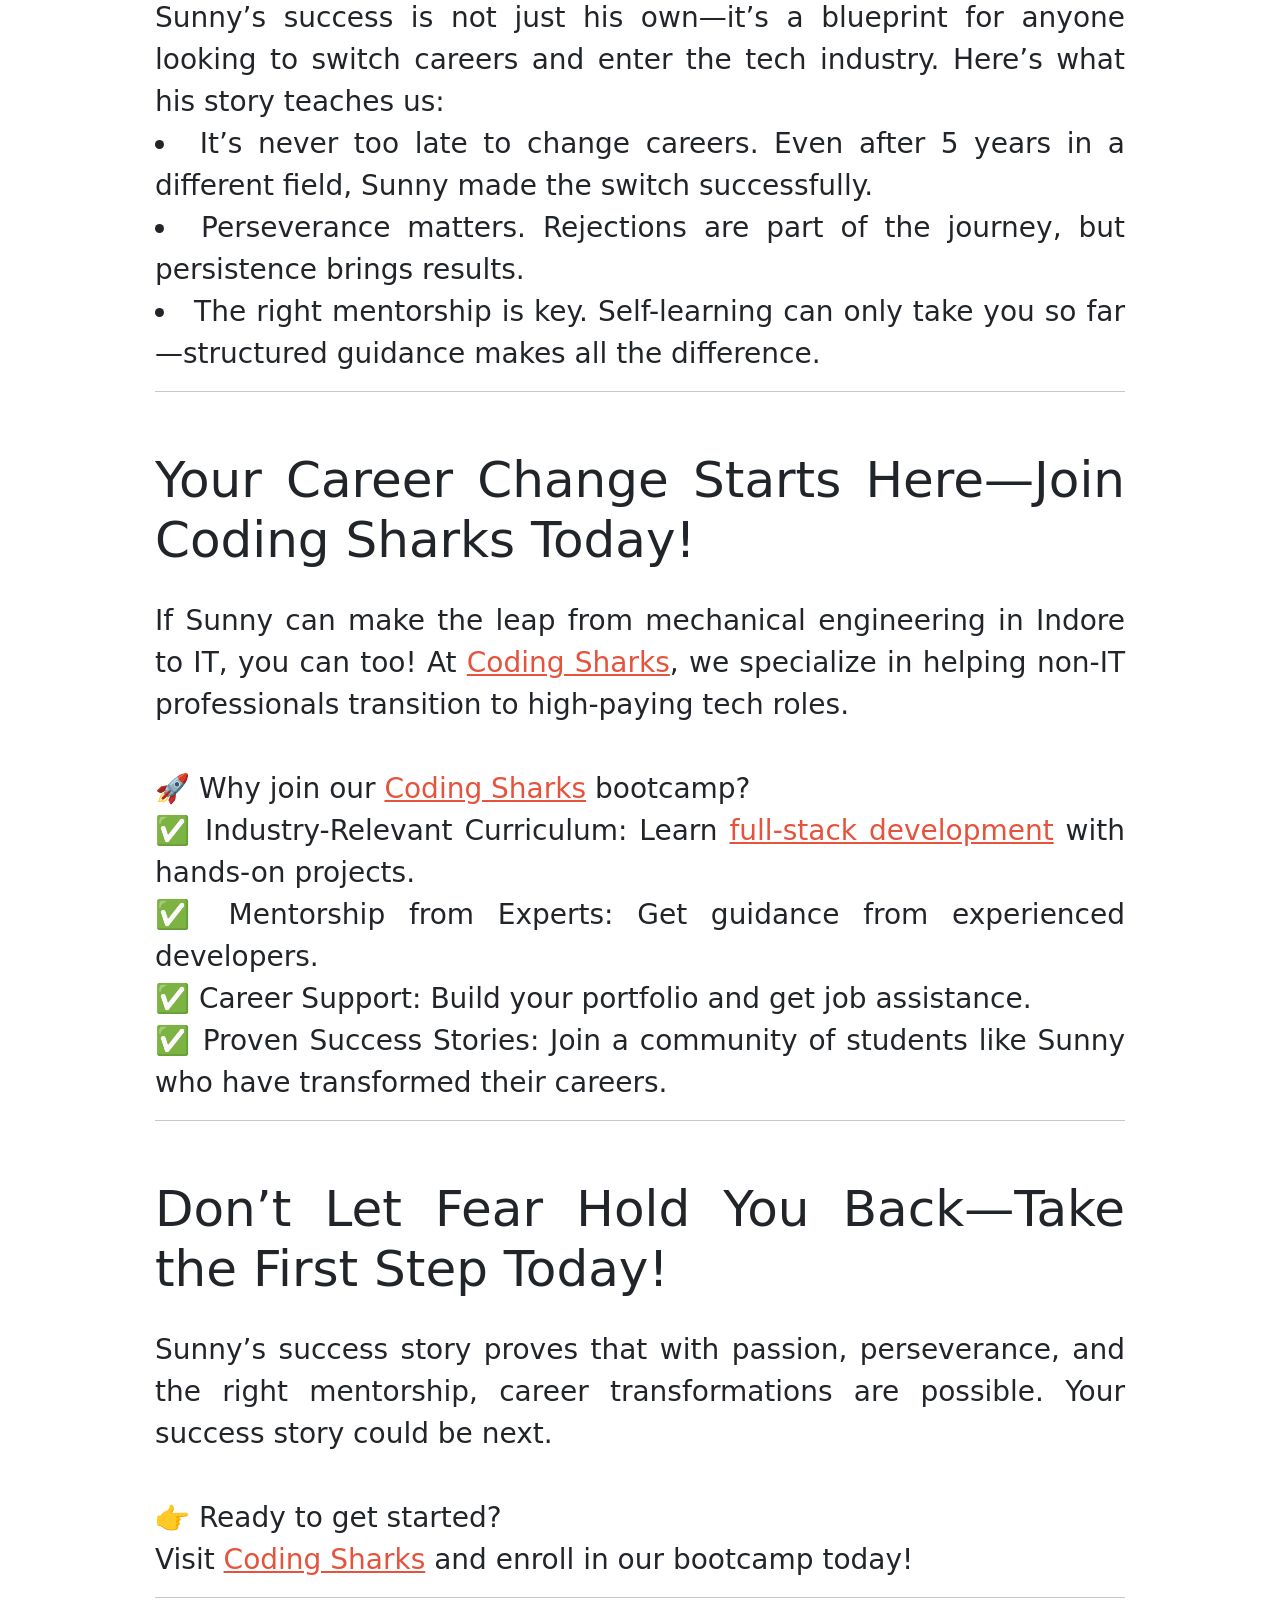
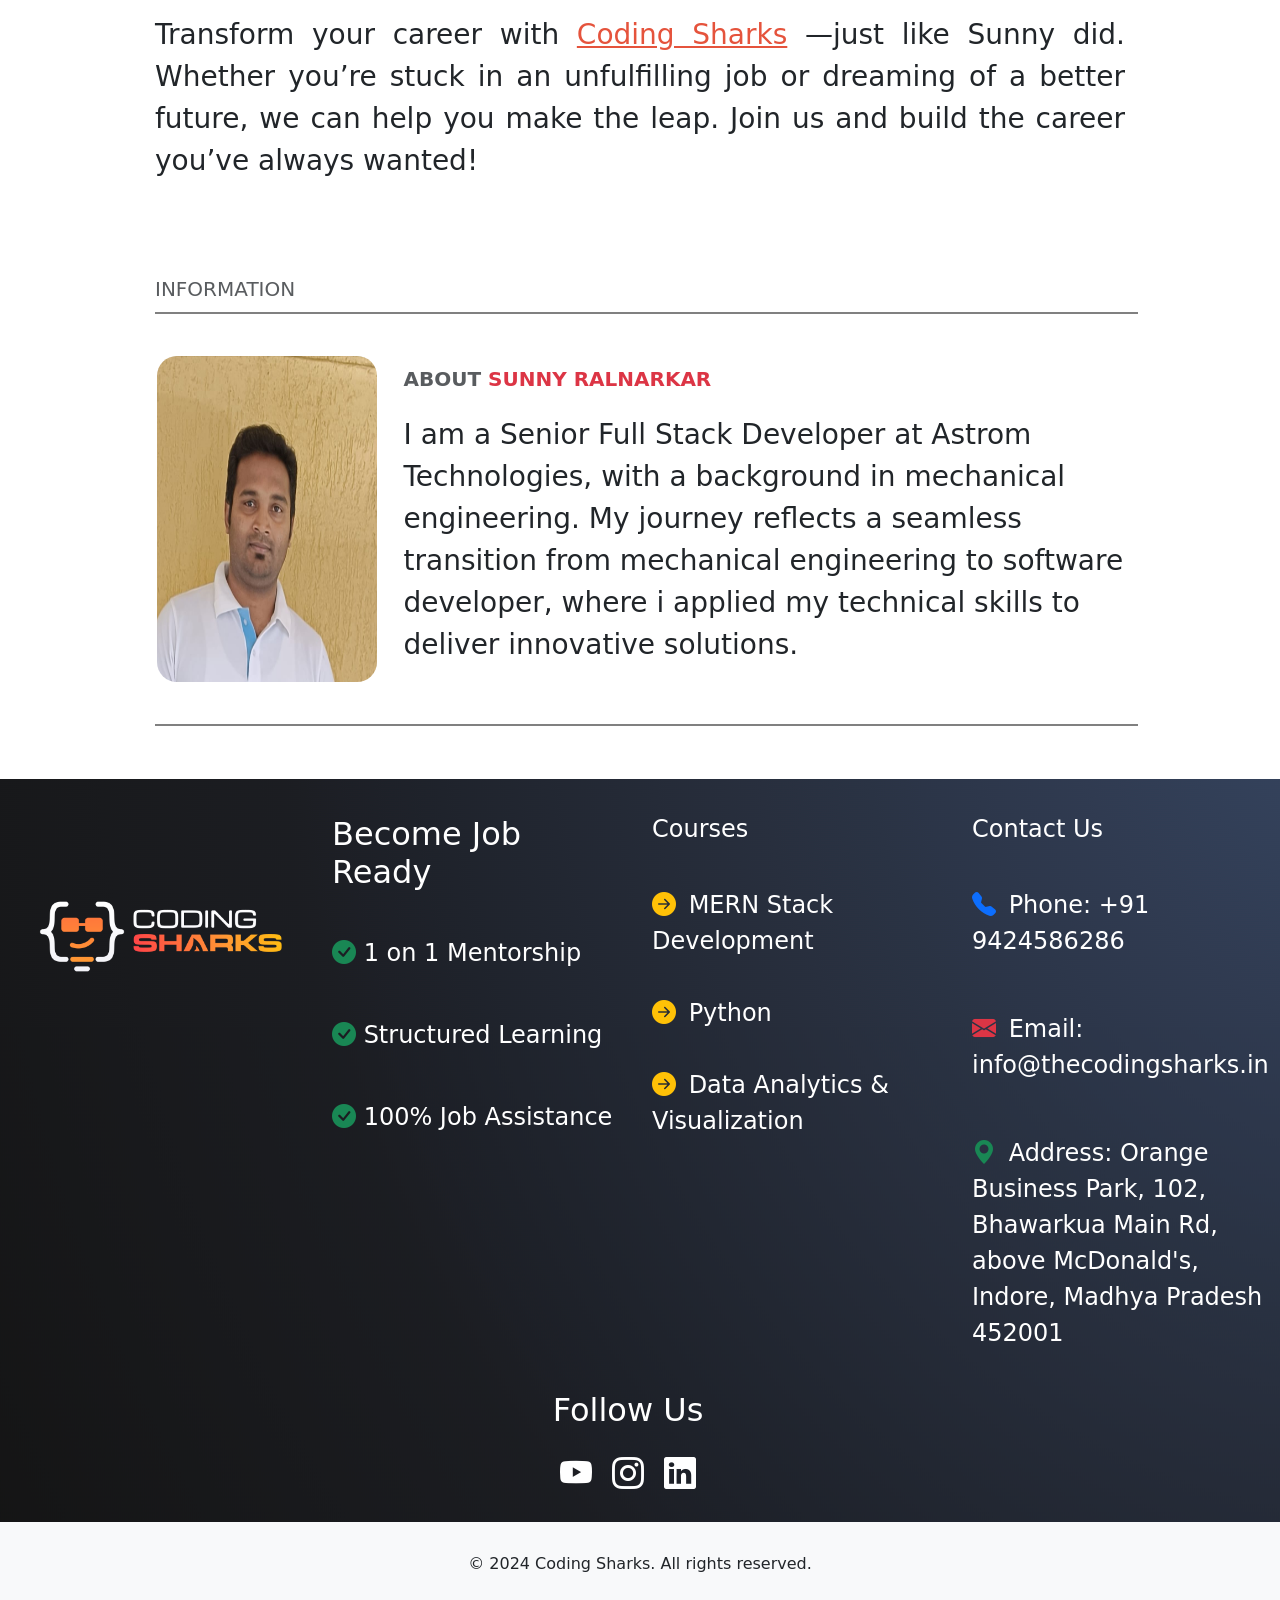
<file: pages/Case_study.html>
<!DOCTYPE html>
<html lang="en">
<head>
  <meta charset="UTF-8">
  <link rel="icon" type="image/png" href="../image/i1.jpg">
  <meta name="viewport" content="width=device-width, initial-scale=1.0">
  <meta name="description"
    content="Join CodingSharks, the leading web development institute in Indore. Learn Python, Full Stack Development, HTML, CSS, JavaScript, React, and more. Expert trainers and hands-on projects to kickstart your IT career.">
  <meta name="keywords"
    content="Web Development Indore, Python Training Indore, Full Stack Developer Course, Coding Institute Indore, Learn HTML CSS JavaScript, React Course Indore, IT career Indore, Programming Courses, Python for Beginners, Indore Coding Classes">
  <meta name="author" content="CodingSharks">
  <meta name="viewport" content="width=device-width, initial-scale=1.0">
  <meta name="robots" content="index, follow">
  <meta property="og:title" content="Top Web Development and Python Training Institute in Indore | CodingSharks">
  <meta property="og:description"
    content="Become a web development expert at CodingSharks in Indore. Master Python and Full Stack Development with practical, real-world projects.">
  <meta property="og:image" content="https://www.thecodingsharks.com">
  <meta property="og:url" content="https://www.thecodingsharks.com">
  <meta property="og:type" content="website">
  <title>Coding Sharks</title>
<script async src="https://www.googletagmanager.com/gtag/js?id=AW-16720744211"></script>
<script>
  window.dataLayer = window.dataLayer || [];
  function gtag(){dataLayer.push(arguments);}
  gtag('js', new Date());

  gtag('config', 'AW-16720744211');
</script>
  <link href="https://cdn.jsdelivr.net/npm/bootstrap@5.3.0-alpha3/dist/css/bootstrap.min.css" rel="stylesheet">
  <script src="https://cdn.jsdelivr.net/npm/bootstrap@5.3.0-alpha3/dist/js/bootstrap.bundle.min.js"></script>
  <link rel="stylesheet" href="https://cdn.jsdelivr.net/npm/bootstrap-icons@1.3.0/font/bootstrap-icons.css">
  <link rel="stylesheet" href="Case_study.css">
  <script src="https://static.elfsight.com/platform/platform.js" data-use-service-core defer></script>
</head>

<body>

  <nav class="navbar navbar-expand-lg navbar-light">
    <div class="container">
      <a class="navbar-brand ms-auto" href="../index.html"><img src="../image/Coding-Sharks-Logo.png" alt="Coding Sharks" width="250" class="img-fluid"></a>

      <button class="navbar-toggler" type="button" data-bs-toggle="collapse" data-bs-target="#navbarNav" aria-controls="navbarNav" aria-expanded="false" aria-label="Toggle navigation">
        <span class="navbar-toggler-icon"></span>
      </button>
      <div class="collapse navbar-collapse" id="navbarNav">
        <ul class="navbar-nav ms-auto">
          <li class="nav-item">
            <a class="nav-link" href="../index.html">HOME</a>
          </li>
          <li class="nav-item">
            <a class="nav-link" href="./Courses.html">COURSES</a>
          </li>
          <li class="nav-item">
            <a class="nav-link" href="./Case_study.html">CASE STUDIES</a>
          </li>
        </ul>
      </div>
    </div>
  </nav>

  <section class="start">
    <div class="container1">
      <h1 class="h11">HOW A MECHANICAL ENGINEER <br>LANDED AN <span style="color: #e5533c;">11 LPA PACKAGE </span>AS A  <br> SENIOR FULL-STACK DEVELOPER.
      </h1>
      <span class="city-name">BLOGS</span>
    </div>

    <div class="container2">
      <img src="../image/mechanical.webp" alt="img-1" class="img-1" style="border-radius: 20px;">
    </div>
    <br>
    
    <div class="line"></div><br>
    <div class="container-fluid c1">
      <br>
      <div class="fs-3 justify-content">
        <p>Career transitions are never easy, especially when you’ve been working in the same field for years. But sometimes, life nudges you toward new possibilities, even when they seem out of reach. Meet Sunny, a mechanical engineer from Indore, whose inspiring story shows how passion, perseverance, and the right mentorship can open doors to extraordinary success.
          <br><br>

          From earning just ₹25,000 a month as a Design Engineer to securing an 11 LPA package as a Senior <a href= "../index.html" style="color: #e5533c;">Full-Stack Developer</a> , Sunny’s journey proves that it’s never too late to change paths. <a href= "../index.html" style="color: #e5533c;">Coding Sharks</a> was the bridge that helped him transition from mechanical engineering to the world of IT—and we’re here to tell his story. <br>

        <hr>
        <br>
        <h1>Chapter 1: Stuck in a Comfortable But Unfulfilling Job</h1>
        For five years, Sunny worked as a Design Engineer at a mechanical firm in Indore. While his job was stable, the monthly paycheck of ₹25,000 barely covered his expenses, leaving little room for savings or personal growth. What troubled him more was the lack of excitement and future opportunities in his career. <br><br>

        He had bigger dreams—he wanted a career that was both intellectually stimulating and financially rewarding. But every time Sunny thought about switching industries, the fear of the unknown held him back. <br><br>

        That’s when coding entered his life. <br>

        <hr>
        <br>
        <h1>Chapter 2: A New Spark—Discovering His Passion for Coding</h1>
        Sunny’s interest in coding began almost by accident. He started learning programming on YouTube during weekends, out of curiosity. What started as a hobby soon became a passion. He found joy in solving coding puzzles, writing small programs, and exploring how software powers modern technology. <br><br>

        But transitioning into IT seemed challenging without proper mentorship.<br>

        “Where do I start? How will I compete with computer science graduates? What if I fail?” Sunny had many questions but no answers. He realized that self-learning wasn’t enough—he needed a structured learning path and hands-on guidance to make the leap. That’s when he came across  <a href= "../index.html" style="color: #e5533c;">Coding Sharks</a>. <br>

        <hr>
        <br>  
        <h1>Chapter 3: Joining Coding Sharks —The Turning Point</h1>
        When Sunny reached out to us, we could tell that he was determined to change his life. His story was familiar: a skilled professional stuck in a job that didn’t align with his ambitions, looking for a way out. But what made him stand out was his resilience and hunger to learn. <br><br>

        At  <a href= "../index.html" style="color: #e5533c;">Coding Sharks</a>, we designed a personalized learning path for Sunny, focusing on  <a href= "../index.html" style="color: #e5533c;">full-stack development</a>. The goal was not just to teach him to code but to prepare him for the real-world challenges of the IT industry.

        <hr>
        <br>  
        <h1>Chapter 4: Learning by Doing—Practical Projects and Mentorship</h1>
        Our bootcamp wasn’t just about theory—it was about solving real problems. Sunny dived into frontend technologies like HTML, CSS, and React while simultaneously learning backend frameworks like Node.js and Express. We also introduced him to databases, version control (Git), and project management tools—all essential skills for a  <a href= "../index.html" style="color: #e5533c;">full-stack developer</a>.<br><br>

        Sunny thrived in this project-based environment. He worked on: <br>
        <li>Building interactive web applications from scratch</li>
        <li>Developing backend APIs to handle user data</li>
        <li>Collaborating on live projects with real-world challenges</li>
        <br> 

       He quickly realized that coding was more than just syntax—it was about logical problem-solving and structured thinking.

        <hr>
        <br>
        <h1>Chapter 5: Pushing Through Challenges</h1>
        Switching careers is never easy, and Sunny’s journey was no exception. There were days when he struggled with complex concepts and felt overwhelmed by the workload. But he never gave up.<br><br>

        “I used to work late into the night, revisiting concepts I couldn’t understand during the day,” Sunny recalls. His dedication was unmatched—he was willing to put in the extra hours, solve practice problems repeatedly, and seek feedback from mentors to improve.<br><br>

        With every challenge he overcame, Sunny grew more confident. Slowly but surely, he began to master  <a href= "../index.html" style="color: #e5533c;">full-stack development</a>.  

        <hr>
        <br>
        <h1>Chapter 6: From ₹25,000 a Month to 11 LPA—A Dream Fulfilled</h1>
        After months of hard work and intensive learning, Sunny was ready to step into the IT industry. The job market, however, wasn’t easy. Sunny faced multiple rejections, but he stayed focused and continued applying. His persistence paid off when he received an offer that would change his life— a Senior  <a href= "../index.html" style="color: #e5533c;">Full-Stack Developer</a> role with an 11 LPA package. <br><br>

        This was a 4x jump from his previous salary—a dream come true for Sunny, who had once felt trapped in a mechanical job with limited prospects. His story became a shining example of what’s possible with the right mindset, determination, and mentorship.

        <hr>
        <br>
        <h1>Chapter 7: Why Sunny’s Story Matters</h1>
        Sunny’s transformation from a mechanical engineer in Indore to a high-earning software developer is a testament to the power of career transitions. He showed that background doesn’t matter—whether you’re from mechanical engineering or any other field, with the right guidance, you can succeed in tech. <br><br>

        At  <a href= "../index.html" style="color: #e5533c;">Coding Sharks</a>, we are proud to have been a part of his journey. Sunny’s story proves that dreams are achievable, no matter how challenging the road may seem.

        <hr>
        <br>
        <h1>What Can You Learn from Sunny’s Journey?</h1>
        Sunny’s success is not just his own—it’s a blueprint for anyone looking to switch careers and enter the tech industry. Here’s what his story teaches us: <br>

        <li>It’s never too late to change careers. Even after 5 years in a different field, Sunny made the switch successfully.</li>
        <li>Perseverance matters. Rejections are part of the journey, but persistence brings results.</li>
        <li>The right mentorship is key. Self-learning can only take you so far—structured guidance makes all the difference.</li>
        <hr>
        <br>
        <h1>Your Career Change Starts Here—Join Coding Sharks Today!</h1>
        If Sunny can make the leap from mechanical engineering in Indore to IT, you can too! At  <a href= "../index.html" style="color: #e5533c;">Coding Sharks</a>, we specialize in helping non-IT professionals transition to high-paying tech roles. <br><br>

        🚀 Why join our  <a href= "../index.html" style="color: #e5533c;">Coding Sharks</a> bootcamp? <br>
        ✅ Industry-Relevant Curriculum: Learn  <a href= "../index.html" style="color: #e5533c;">full-stack development</a> with hands-on projects. <br>
✅ Mentorship from Experts: Get guidance from experienced developers. <br>
✅ Career Support: Build your portfolio and get job assistance. <br>
✅ Proven Success Stories: Join a community of students like Sunny who have transformed their careers. <br>

        <hr>
          <br>
        <h1>Don’t Let Fear Hold You Back—Take the First Step Today!</h1>
        Sunny’s success story proves that with passion, perseverance, and the right mentorship, career transformations are possible. Your success story could be next. <br><br>

        👉 Ready to get started? <br>
        Visit  <a href= "../index.html" style="color: #e5533c;">Coding Sharks</a> and enroll in our bootcamp today!
        <br>
        <hr>
        
        Transform your career with  <a href= "../index.html" style="color: #e5533c;">Coding Sharks</a> —just like Sunny did. Whether you’re stuck in an unfulfilling job or dreaming of a better future, we can help you make the leap. Join us and build the career you’ve always wanted!
       </p>
      </div>
     <br><br><br>
      <div class="fs-3">
      <h3 style="text-align: left;"><small class="text-body-secondary fs-5">INFORMATION </small></h3>
      <div class="line1"></div>
      <br>
        <div class="row align-items-left">
            <div class="col-md-3 d-flex justify-content-center">
                <img src="../image/sunny.jpg" alt="img-2" class="img-2" style="border-radius: 20px;">
            </div>
                <div class="col-md-9 content-justify-left" style="text-align: left;">
                <p class="p2">
                    <small class="text-body-secondary">About 
                        <span class="text-danger">Sunny Ralnarkar</span>
                    </small>
                </p>
                <p> I am a Senior Full Stack Developer at Astrom Technologies, with a background in mechanical engineering. My journey reflects a seamless transition from mechanical engineering to software developer, where i applied my technical skills to deliver innovative solutions.</p>
            </div>
        </div><br>
        </div>
        <div class="line1"></div>
        <br><br>
    </div>
    </section>
    <div class="container-fluid f22">
      <div class="row">
        <div class="col-12 col-md-3 fs-4">
          <br><br>
          <img src="../image/Coding-Sharks-Logo-Dark-orange-white-gradient.png" alt="Coding Sharks" class="img-fluid" width="500">
        </div>
        <div class="col-12 col-md-3 fs-4">
          <br>
          <h2>Become Job Ready</h2><br>
          <ul class="checklist">
            <li><i class="bi bi-check-circle-fill text-success"></i> 1 on 1 Mentorship</li><br>
            <li><i class="bi bi-check-circle-fill text-success"></i> Structured Learning</li><br>
            <li><i class="bi bi-check-circle-fill text-success"></i> 100% Job Assistance</li>
          </ul>
          <br>
        </div>
  
        <div class="col-12 col-md-3 fs-4">
          <br>
          <h4>Courses</h4><br>
          <ul class="list-unstyled courses-list">
            <li><i class="bi bi-arrow-right-circle-fill text-warning"></i> <a href="./pages/Courses.html" class="course-link">MERN Stack Development</a></li><br>
            <li><i class="bi bi-arrow-right-circle-fill text-warning"></i> <a href="./pages/Courses.html" class="course-link">Python</a></li><br>
            <li><i class="bi bi-arrow-right-circle-fill text-warning"></i> <a href="./pages/Courses.html" class="course-link">Data Analytics & Visualization</a></li>
          </ul>
        </div>      
  
        <div class="col-12 col-md-3 fs-4">
          <br>
          <h4>Contact Us</h4><br>
          <p>
            <i class="bi bi-telephone-fill text-primary"></i>
            <a href="tel:+919424586286" class="contact-link">Phone: +91 9424586286</a>
          </p><br>
          <p>
            <i class="bi bi-envelope-fill text-danger"></i>
            <a href="mailto:info@thecodingsharks.in" class="contact-link">Email: info@thecodingsharks.in</a>
          </p><br>
          <p>
            <i class="bi bi-geo-alt-fill text-success"></i>
            <a href="https://www.google.com/maps/place/Coding+Sharks/@22.6946993,75.8635913,17z/data=!3m1!4b1!4m6!3m5!1s0x3962fdb3d8203b4d:0xcbcceda2eb260bc5!8m2!3d22.6946944!4d75.8661662!16s%2Fg%2F11w9r1xcf_?entry=ttu&g_ep=EgoyMDI0MTAyOS4wIKXMDSoASAFQAw%3D%3D" 
               target="_blank" class="contact-link">
               Address: Orange Business Park, 102, Bhawarkua Main Rd, above McDonald's, Indore, Madhya Pradesh 452001
            </a>
          </p>
        </div>
        
  
      <div class="row">
        <div class="col-12 text-center mt-4">
          <h2>Follow Us</h2>
          <div class="social-icons">
            <a href="https://www.youtube.com/@codingsharksofficial" target="_blank" class="social-btn"><i class="bi bi-youtube"></i></a>
            <a href="https://www.instagram.com/thecodingsharks_official/profilecard/?igsh=b2pqaDJkbGJ0M2Q2" target="_blank" class="social-btn"><i class="bi bi-instagram"></i></a>
            <a href="https://www.linkedin.com/company/codingsharks/" target="_blank" class="social-btn"><i class="bi bi-linkedin"></i></a>
          </div>
          <br>
        </div>
      </div>
    </div>
  </div>

    <footer>
      <p>&copy; 2024 Coding Sharks. All rights reserved.</p>
    </footer>
    
</body>
</html>
</file>
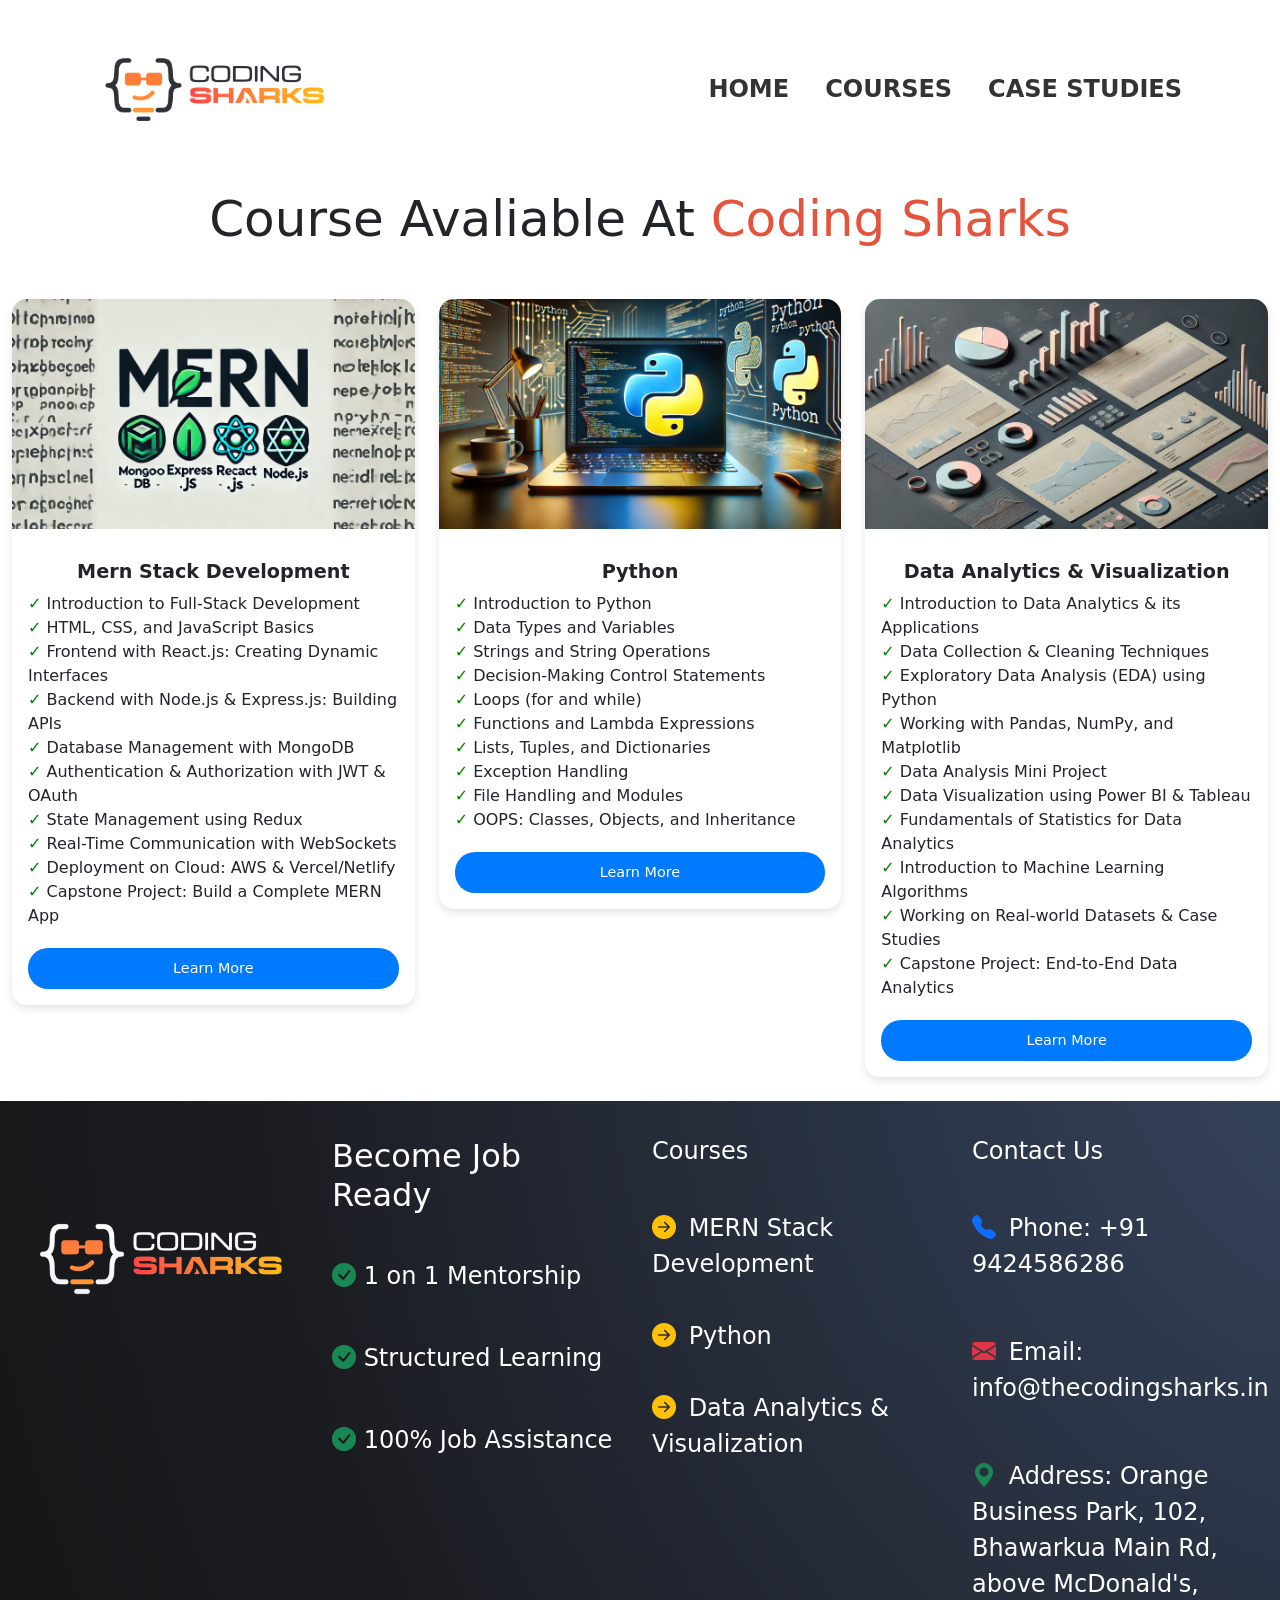
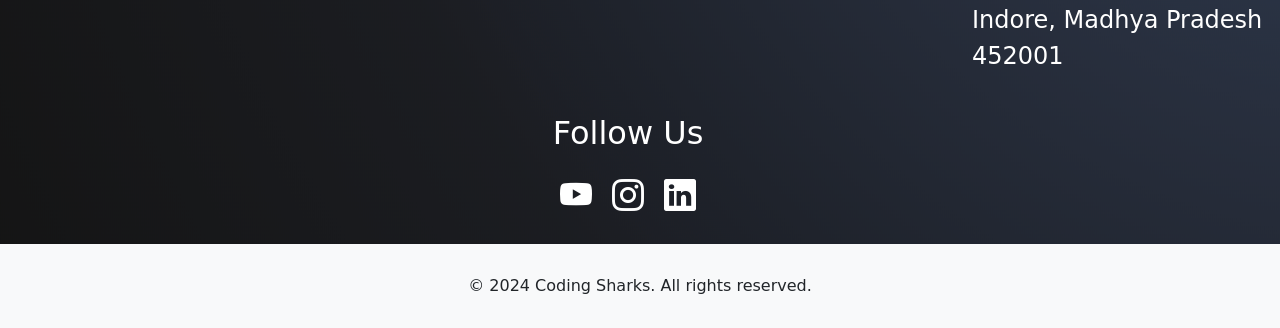
<file: pages/Courses.html>
<!DOCTYPE html>
<html lang="en">
  <head>
    <meta charset="UTF-8" />
    <link rel="icon" type="image/png" href="../image/i1.jpg" />
    <meta name="viewport" content="width=device-width, initial-scale=1.0" />
    <meta
      name="description"
      content="Join CodingSharks, the leading web development institute in Indore. Learn Python, Full Stack Development, HTML, CSS, JavaScript, React, and more. Expert trainers and hands-on projects to kickstart your IT career."
    />
    <meta
      name="keywords"
      content="Web Development Indore, Python Training Indore, Full Stack Developer Course, Coding Institute Indore, Learn HTML CSS JavaScript, React Course Indore, IT career Indore, Programming Courses, Python for Beginners, Indore Coding Classes"
    />
    <meta name="author" content="CodingSharks" />
    <meta name="viewport" content="width=device-width, initial-scale=1.0" />
    <meta name="robots" content="index, follow" />
    <meta
      property="og:title"
      content="Top Web Development and Python Training Institute in Indore | CodingSharks"
    />
    <meta
      property="og:description"
      content="Become a web development expert at CodingSharks in Indore. Master Python and Full Stack Development with practical, real-world projects."
    />
    <meta property="og:image" content="https://www.thecodingsharks.com" />
    <meta property="og:url" content="https://www.thecodingsharks.com" />
    <meta property="og:type" content="website" />
    <title>Coding Sharks</title>
    <script
      async
      src="https://www.googletagmanager.com/gtag/js?id=AW-16720744211"
    ></script>
    <script>
      window.dataLayer = window.dataLayer || [];
      function gtag() {
        dataLayer.push(arguments);
      }
      gtag("js", new Date());
      gtag("config", "AW-16720744211");
    </script>
    <link
      href="https://cdn.jsdelivr.net/npm/bootstrap@5.3.0-alpha3/dist/css/bootstrap.min.css"
      rel="stylesheet"
    />
    <script src="https://cdn.jsdelivr.net/npm/bootstrap@5.3.0-alpha3/dist/js/bootstrap.bundle.min.js"></script>
    <link
      rel="stylesheet"
      href="https://cdn.jsdelivr.net/npm/bootstrap-icons@1.3.0/font/bootstrap-icons.css"
    />
    <link rel="stylesheet" href="Courses.css" />
    <script
      src="https://static.elfsight.com/platform/platform.js"
      data-use-service-core
      defer
    ></script>
  </head>

  <body>
    <nav class="navbar navbar-expand-lg navbar-light">
      <div class="container">
        <a class="navbar-brand ms-auto" href="../index.html"
          ><img
            src="../image/Coding-Sharks-Logo.png"
            alt="Coding Sharks"
            width="250"
            class="img-fluid"
        /></a>

        <button
          class="navbar-toggler"
          type="button"
          data-bs-toggle="collapse"
          data-bs-target="#navbarNav"
          aria-controls="navbarNav"
          aria-expanded="false"
          aria-label="Toggle navigation"
        >
          <span class="navbar-toggler-icon"></span>
        </button>
        <div class="collapse navbar-collapse" id="navbarNav">
          <ul class="navbar-nav ms-auto">
            <li class="nav-item">
              <a class="nav-link" href="../index.html">HOME</a>
            </li>
            <li class="nav-item">
              <a class="nav-link" href="./Courses.html">COURSES</a>
            </li>
            <li class="nav-item">
              <a class="nav-link" href="./Case_study.html">CASE STUDIES</a>
            </li>
          </ul>
        </div>
      </div>
    </nav>

    <section class="start">
      <div class="container" style="text-align: center">
        <h1 class="h11">
          Course Avaliable At <span style="color: #e5533c">Coding Sharks</span>
        </h1>
      </div>
      <div class="container-fluid">
        <div class="row justify-content-center">
          <!-- MERN Stack Course -->
          <div class="col-md-4 mb-4">
            <div class="card">
              <img
                src="../image/mern.jpeg"
                class="card-img-top"
                alt="MERN Stack Course"
              />
              <div class="card-body">
                <h5 class="card-title text-center">Mern Stack Development</h5>
                <p class="card-text" style="text-align: left">
                  <span style="color: green">&#10003;</span> Introduction to
                  Full-Stack Development <br />
                  <span style="color: green">&#10003;</span> HTML, CSS, and
                  JavaScript Basics <br />
                  <span style="color: green">&#10003;</span> Frontend with
                  React.js: Creating Dynamic Interfaces <br />
                  <span style="color: green">&#10003;</span> Backend with
                  Node.js & Express.js: Building APIs <br />
                  <span style="color: green">&#10003;</span> Database Management
                  with MongoDB <br />
                  <span style="color: green">&#10003;</span> Authentication &
                  Authorization with JWT & OAuth <br />
                  <span style="color: green">&#10003;</span> State Management
                  using Redux <br />
                  <span style="color: green">&#10003;</span> Real-Time
                  Communication with WebSockets <br />
                  <span style="color: green">&#10003;</span> Deployment on
                  Cloud: AWS & Vercel/Netlify <br />
                  <span style="color: green">&#10003;</span> Capstone Project:
                  Build a Complete MERN App <br />
                </p>

                <a
                  href="https://wa.me/9424586286?text=Hello Sir, I would Like To Inquire more about Mern Stack Development Course"
                  class="btn btn-primary"
                  target="_blank"
                  >Learn More</a
                >
              </div>
            </div>
          </div>

          <!-- Python Course -->
          <div class="col-md-4 mb-4">
            <div class="card">
              <img
                src="../image/python-logo.png"
                class="card-img-top"
                alt="Python Course"
              />
              <div class="card-body">
                <h5 class="card-title text-center">Python</h5>
                <p class="card-text" style="text-align: left">
                  <span style="color: green">&#10003;</span> Introduction to
                  Python <br />
                  <span style="color: green">&#10003;</span> Data Types and
                  Variables <br />
                  <span style="color: green">&#10003;</span> Strings and String
                  Operations <br />
                  <span style="color: green">&#10003;</span> Decision-Making
                  Control Statements <br />
                  <span style="color: green">&#10003;</span> Loops (for and
                  while) <br />
                  <span style="color: green">&#10003;</span> Functions and
                  Lambda Expressions <br />
                  <span style="color: green">&#10003;</span> Lists, Tuples, and
                  Dictionaries <br />
                  <span style="color: green">&#10003;</span> Exception Handling
                  <br />
                  <span style="color: green">&#10003;</span> File Handling and
                  Modules <br />
                  <span style="color: green">&#10003;</span> OOPS: Classes,
                  Objects, and Inheritance <br />
                </p>

                <a
                  href="https://wa.me/9424586286?text=Hello Sir, I would Like To Inquire more about Python Course"
                  class="btn btn-primary"
                  target="_blank"
                  >Learn More</a
                >
              </div>
            </div>
          </div>

          <!-- Data Science Course -->
          <div class="col-md-4 mb-4">
            <div class="card">
              <img
                src="../image/data-science.png"
                class="card-img-top"
                alt="Data Science Course"
              />
              <div class="card-body">
                <h5 class="card-title text-center">
                  Data Analytics & Visualization
                </h5>
                <p class="card-text" style="text-align: left">
                  <span style="color: green">&#10003;</span> Introduction to
                  Data Analytics & its Applications <br />
                  <span style="color: green">&#10003;</span> Data Collection &
                  Cleaning Techniques <br />
                  <span style="color: green">&#10003;</span> Exploratory Data
                  Analysis (EDA) using Python <br />
                  <span style="color: green">&#10003;</span> Working with
                  Pandas, NumPy, and Matplotlib <br />
                  <span style="color: green">&#10003;</span> Data Analysis Mini
                  Project <br />
                  <span style="color: green">&#10003;</span> Data Visualization
                  using Power BI & Tableau <br />
                  <span style="color: green">&#10003;</span> Fundamentals of
                  Statistics for Data Analytics <br />
                  <span style="color: green">&#10003;</span> Introduction to
                  Machine Learning Algorithms <br />
                  <span style="color: green">&#10003;</span> Working on
                  Real-world Datasets & Case Studies <br />
                  <span style="color: green">&#10003;</span> Capstone Project:
                  End-to-End Data Analytics <br />
                </p>

                <a
                  href="https://wa.me/9424586286?text=Hello Sir, I would Like To Inquire more about Data Analytics & Visualization Course"
                  class="btn btn-primary"
                  target="_blank"
                  >Learn More</a
                >
              </div>
            </div>
          </div>
        </div>
      </div>
    </section>

    <div class="container-fluid f22">
      <div class="row">
        <div class="col-12 col-md-3 fs-4">
          <br /><br />
          <img
            src="../image/Coding-Sharks-Logo-Dark-orange-white-gradient.png"
            alt="Coding Sharks"
            class="img-fluid"
            width="500"
          />
        </div>
        <div class="col-12 col-md-3 fs-4">
          <br />
          <h2>Become Job Ready</h2>
          <br />
          <ul class="checklist">
            <li>
              <i class="bi bi-check-circle-fill text-success"></i> 1 on 1
              Mentorship
            </li>
            <br />
            <li>
              <i class="bi bi-check-circle-fill text-success"></i> Structured
              Learning
            </li>
            <br />
            <li>
              <i class="bi bi-check-circle-fill text-success"></i> 100% Job
              Assistance
            </li>
          </ul>
          <br />
        </div>

        <div class="col-12 col-md-3 fs-4">
          <br />
          <h4>Courses</h4>
          <br />
          <ul class="list-unstyled courses-list">
            <li>
              <i class="bi bi-arrow-right-circle-fill text-warning"></i>
              <a href="./pages/Courses.html" class="course-link"
                >MERN Stack Development</a
              >
            </li>
            <br />
            <li>
              <i class="bi bi-arrow-right-circle-fill text-warning"></i>
              <a href="./pages/Courses.html" class="course-link">Python</a>
            </li>
            <br />
            <li>
              <i class="bi bi-arrow-right-circle-fill text-warning"></i>
              <a href="./pages/Courses.html" class="course-link"
                >Data Analytics & Visualization</a
              >
            </li>
          </ul>
        </div>

        <div class="col-12 col-md-3 fs-4">
          <br />
          <h4>Contact Us</h4>
          <br />
          <p>
            <i class="bi bi-telephone-fill text-primary"></i>
            <a href="tel:+919424586286" class="contact-link"
              >Phone: +91 9424586286</a
            >
          </p>
          <br />
          <p>
            <i class="bi bi-envelope-fill text-danger"></i>
            <a href="mailto:info@thecodingsharks.in" class="contact-link"
              >Email: info@thecodingsharks.in</a
            >
          </p>
          <br />
          <p>
            <i class="bi bi-geo-alt-fill text-success"></i>
            <a
              href="https://www.google.com/maps/place/Coding+Sharks/@22.6946993,75.8635913,17z/data=!3m1!4b1!4m6!3m5!1s0x3962fdb3d8203b4d:0xcbcceda2eb260bc5!8m2!3d22.6946944!4d75.8661662!16s%2Fg%2F11w9r1xcf_?entry=ttu&g_ep=EgoyMDI0MTAyOS4wIKXMDSoASAFQAw%3D%3D"
              target="_blank"
              class="contact-link"
            >
              Address: Orange Business Park, 102, Bhawarkua Main Rd, above
              McDonald's, Indore, Madhya Pradesh 452001
            </a>
          </p>
        </div>

        <div class="row">
          <div class="col-12 text-center mt-4">
            <h2>Follow Us</h2>
            <div class="social-icons">
              <a
                href="https://www.youtube.com/@codingsharksofficial"
                target="_blank"
                class="social-btn"
                ><i class="bi bi-youtube"></i
              ></a>
              <a
                href="https://www.instagram.com/thecodingsharks_official/profilecard/?igsh=b2pqaDJkbGJ0M2Q2"
                target="_blank"
                class="social-btn"
                ><i class="bi bi-instagram"></i
              ></a>
              <a
                href="https://www.linkedin.com/company/codingsharks/"
                target="_blank"
                class="social-btn"
                ><i class="bi bi-linkedin"></i
              ></a>
            </div>
            <br />
          </div>
        </div>
      </div>
    </div>

    <footer>
      <p>&copy; 2024 Coding Sharks. All rights reserved.</p>
    </footer>
  </body>
</html>
</file>
<file: index.css>
.body {
  font-family: "Arial", sans-serif;
  overflow-x: hidden;
  overflow-y: hidden;
}
.start {
  background-color: #fff;
  padding: 0px 0;
  text-align: center;
}
.mid {
  background-color: #f8f9fa;
  padding: 50px 0;
  text-align: center;
}
.h11 {
  margin: -8px;
}
.h11 + .h11 {
  margin-top: -30px;
}
.img-fluid-1 {
  max-width: 50%;
  height: auto;
}
.start h1 {
  font-size: 68px;
  font-weight: bold;
  margin-bottom: 30px;
}
.btn-custom {
  background: linear-gradient(45deg, #ff6347, #e19f3d);
  color: #fff;
  text-align: center;
  padding: 8px 240px;
  font-weight: bold;
  font-size: 18px;
  margin-top: 10px;
  border: none;
}
.wap {
  font-size: xx-large;
  font-weight: bold;
}
.f22 {
  background-image: url(/image/bg.png);
  image-orientation: 90deg;
  color: #fff;
}
.wap2 {
  font-size: x-large;
  font-weight: 500;
}
.checklist {
  list-style: none;
  padding-left: 0;
}

.checklist li {
  margin-bottom: 10px;
  text-align: left;
}
.checklist li::before {
  color: #28a745;
  font-weight: bold;
  margin-right: 10px;
}
.form-section {
  background-color: white;
  border: #333;
  color: black;
  border-radius: 8px;
  padding: 30px;
  box-shadow: 0 4px 8px rgba(0, 0, 0, 0.2);
}

.form-section h3 {
  font-weight: bold;
}

.btn-webinar {
  background-color: #ff6347;
  color: white;
  border: none;
  padding: 15px 85px;
  font-size: 20px;
  border-radius: 5px;
}

.btn-webinar:hover {
  background-color: #ff7b63;
}

.check-list {
  list-style-type: none;
  padding: 0;
}

.check-list li {
  display: flex;
  align-items: center;
  margin-bottom: 10px;
}

.check-list li i {
  color: #4caf50;
  margin-right: 10px;
}

.experience-options {
  margin-top: 20px;
}
.start .btn-custom:hover {
  background-color: #e5533c;
}
.video-section {
  position: relative;
}
.video-section img {
  max-width: 100%;
  border-radius: 15px;
}
.city-name {
  position: absolute;
  top: 880px;
  left: -20px;
  color: rgba(0, 0, 0, 0.1);
  font-size: 145px;
  font-weight: bold;
  transform: rotate(-90deg);
  transform-origin: left top;
}
.h2 {
  font-weight: bold;
}
.d2 {
  position: absolute;
  left: 500px;
  top: 3950px;
}
.s3 {
  position: absolute;
  left: 500px;
  top: 4550px;
}
.navbar {
  padding: 20px 0;
  font-size: large;
  font-weight: bold;
}
.navbar-nav .nav-link {
  color: #333;
  font-size: x-large;
  text-align: left;
  font-weight: bold;
  margin-left: 20px;
}
.navbar-nav .nav-link:hover {
  color: #ff6347;
}
footer {
  padding: 30px 0;
  background-color: #f8f9fa;
  text-align: center;
}
footer p {
  margin: 0;
}
.card {
  width: 590px;
  height: 500px;
  overflow: hidden;
}
.card-text {
  font-size: 19px;
}
.card-1 {
  width: 990px;
  height: 600px;
  overflow: hidden;
  border-radius: 10px;
  transition: transform 0.3s ease, box-shadow 0.3s ease;
  box-shadow: 0 4px 8px rgba(0, 0, 0, 0.1);
}
.card-1:hover {
  transform: scale(1.05);
  box-shadow: 0 8px 16px rgba(0, 0, 0, 0.2);
}
.card-img-top {
  transition: transform 0.3s ease;
}
.card-1:hover .card-img-top {
  transform: scale(1.1);
}
.chapter-section {
  background-color: #f8f9fa;
  padding: 50px 0;
}

.section-title {
  font-size: 32px;
  font-weight: bold;
  color: #28b42f;
  margin-bottom: 30px;
}

.chapter-card {
  background-color: #ffffff;
  border: 1px solid #ddd;
  border-radius: 8px;
  padding: 20px;
  margin: 10px;
  transition: box-shadow 0.3s ease;
}

.chapter-card:hover {
  box-shadow: 0px 4px 15px rgba(0, 0, 0, 0.2);
}

.chapter-card h5 {
  font-size: 18px;
  font-weight: bold;
  color: #000000;
  margin-bottom: 15px;
}

.chapter-card ul {
  list-style: none;
  padding: 0;
  text-align: left;
}

.chapter-card ul li {
  font-size: 16px;
  color: #555;
  margin-bottom: 8px;
  display: flex;
  align-items: center;
}

.chapter-card ul li::before {
  content: "✔";
  color: #28b42f !important;
  margin-right: 10px;
}

.btn-primary {
  background: linear-gradient(45deg, #ff6347, #e19f3d);
  color: #fff;
  padding: 20px 20px;
  font-size: 20px;
  font-weight: bold;
  border: none;
  border-radius: 8px;
}

.btn-primary:hover {
  background: linear-gradient(45deg, #e5533c, #d4832b);
}

.iz {
  width: auto;
  height: auto;
}
.p1 {
  text-align: justify;
}
.p2 {
  text-align: left;
}
.asr {
  display: flex;
  justify-content: center;
}
.asd {
  display: flex;
  justify-content: center;
  margin-left: 8%;
  padding: 20px;
}

.checklist {
  list-style: none;
  padding: 0;
  margin: 0;
  display: flex;
  flex-direction: column;
  justify-content: center;
  align-items: center;
  height: auto;
  max-height: 200px;
  overflow: hidden;
}

.checklist li {
  display: flex;
  align-items: center;
  justify-content: flex-start;
  width: 100%;
  text-align: left;
  margin: 5px 0;
}

.text-success {
  color: #28a745;
  margin-right: 10px;
}

.container {
  padding: 20px;
}

.row {
  margin-bottom: 20px;
}

.fs-2 {
  margin-bottom: 20px;
}

.form-section {
  background-color: #f8f9fa;
  padding: 20px;
  border-radius: 8px;
}

.card1 {
  width: 250px;
  height: 70px;
  border: none;
  border-radius: 5px;
  overflow: hidden;
  position: relative;
  transition: transform 0.3s ease, box-shadow 0.3s ease;
}
.card1:hover {
  transform: scale(1.05);
  box-shadow: 0 4px 8px rgba(0, 0, 0, 0.2);
}

.video-item {
  display: block;
}

.img-responsive {
  max-width: 100%;
  height: auto;
}

.img-custom {
  width: 80%;
  margin: 0 auto;
  display: block;
}

.video-container {
  position: relative;
  width: 100%;
  height: 0;
  padding-bottom: 56.25%;
  background-color: #000;
  overflow: hidden;
}

.video-container iframe {
  position: absolute;
  top: 0;
  left: 0;
  width: 100%;
  height: 100%;
  border: none;
}
.videos-section {
  display: flex;
  justify-content: space-around;
  flex-wrap: wrap;
  gap: 20px;
  padding: 20px;
}
.video-item {
  position: relative;
  width: 280px;
  height: 500px;
  border-radius: 15px;
  overflow: hidden;
  background-color: black;
  box-shadow: 0 8px 16px rgba(0, 0, 0, 0.2);
  transition: transform 0.2s;
}

.video-item:hover {
  transform: scale(1.05);
}

.video-item iframe {
  position: absolute;
  top: 0;
  left: 0;
  width: 100%;
  height: 100%;
  border: none;
}

.course-link {
  color: white;
  text-decoration: none;
  margin-left: 5px;
}

.course-link:hover {
  color: #ff7e5f;
}

.contact-link {
  color: white;
  text-decoration: none;
  margin-left: 5px;
}

.contact-link:hover {
  color: #ff7e5f;
}

.social-icons {
  display: flex;
  justify-content: center;
  gap: 20px;
  margin-top: 20px;
}

.social-btn {
  color: white;
  font-size: 2rem;
  text-decoration: none;
}

.social-btn:hover {
  color: #ff7e5f;
}

.hc {
  color: #2f0080;
}

.journey-container {
  position: relative;
  padding-left: 30px;
}

.journey-step {
  display: flex;
  align-items: flex-start;
  margin-bottom: 2rem;
  padding-left: 25px;
}

.icon-container {
  display: flex;
  align-items: center;
  justify-content: center;
  width: 50px;
  height: 50px;
  border-radius: 50%;
  color: #555;
  font-size: 1.4rem;
  margin-right: 1rem;
  z-index: 1;
}

.step-line {
  width: 2px;
  background-color: #d1d1d1;
  position: absolute;
  top: 20px;
  bottom: 30px;
  left: 80px;
  z-index: 0;
}

.journey-step h5 {
  font-weight: bold;
  display: flex;
  justify-content: flex-start;
  margin-bottom: 0.5rem;
}
.journey-step p {
  display: flex;
  justify-content: flex-start;
  align-items: flex-start;
  margin-bottom: 0.5rem;
}

#learning {
  text-align: justify;
  text-justify: inter-word;
}
.learning-container {
  background-color: #f8f9fa;
  border-radius: 15px;
  box-shadow: 0 4px 8px rgba(0, 0, 0, 0.2), 0 6px 20px rgba(0, 0, 0, 0.15);
}

#starticon {
  background-color: #e9acc3;
}
#bookicon {
  background-color: #c9d6cc;
}
#practiceicon {
  background-color: #a6ddb3;
}
#createicon {
  background-color: #8db5e9;
}

@media (max-width: 768px) {
  .row {
    flex-direction: column;
    align-items: center;
    padding: 0;
  }
  .asd {
    display: flex;
    justify-content: center;
    margin-left: 1%;
    padding: 20px;
  }
  .chapter-card {
    width: 90%;
  }
  .journey-container {
    padding-left: 0;
    margin-top: 2rem;
  }

  .step-line {
    left: 50px;
    top: 10px;
    left: 20px;
    bottom: 20px;
  }

  .icon-container {
    width: 40px;
    height: 40px;
    font-size: 1.2rem;
  }

  .journey-step {
    padding-left: 0;
    text-align: center;
  }

  .learning-container {
    padding: 1rem;
  }
  .start h1 {
    font-size: 40px;
  }
  .video-container {
    align-items: center;
    width: 100%;
    padding-bottom: 56.25%;
  }
  .btn-custom {
    padding: 10px 30px;
    font-size: 17px;
  }
  .city-name {
    display: none;
  }
  .nav-link {
    font-size: medium;
    margin-left: 15px;
  }
  .btn-webinar {
    padding: 12px 60px;
    font-size: 18px;
  }
  .check-list li {
    font-size: 16px;
  }
  .f22 {
    font-size: 1.5rem;
  }
  .img-custom {
    width: 70%;
  }
  .video-item {
    display: none;
  }
  .video-item:first-of-type {
    display: block;
  }
  .col-12 {
    padding: 5%;
  }
  .col-md-5 {
    flex: 0 0 auto;
  }
  .img-fluid-1 {
    max-width: 80%;
  }

  .video-container {
    max-width: 900px;
    margin: 0 auto;
    height: 515px;
    padding-bottom: 0%;
  }

  .order-1 {
    order: 1;
  }
  .order-2 {
    order: 2;
  }
}
</file>
<file: pages/Case_study.css>
.body {
  font-family: "Arial", sans-serif;
  overflow-x: hidden;
  overflow-y: hidden;
}
.start {
  background-color: #fff;
  padding: 0px 0;
  text-align: center;
}
.checklist {
  list-style: none;
  padding-left: 0;
}

.checklist li {
  margin-bottom: 10px;
  text-align: left;
}
.checklist li::before {
  color: #28a745;
  font-weight: bold;
  margin-right: 10px;
}
.course-link {
  color: white;
  text-decoration: none;
  margin-left: 5px;
}

.course-link:hover {
  color: #ff7e5f;
}

.contact-link {
  color: white;
  text-decoration: none;
  margin-left: 5px;
}

.contact-link:hover {
  color: #ff7e5f;
}
.f22 {
  background-image: url(../image/bg.png);
  image-orientation: 90deg;
  color: #fff;
}
.social-icons {
  display: flex;
  justify-content: center;
  gap: 20px;
  margin-top: 20px;
}

.social-btn {
  color: white;
  font-size: 2rem;
  text-decoration: none;
}

.social-btn:hover {
  color: #ff7e5f;
}
.mid {
  background-color: #f8f9fa;
  padding: 50px 0;
  text-align: center;
}
.h11 {
  margin: -8px;
}
.img-fluid-1 {
  max-width: 45%;
  height: auto;
}
.img-1 {
  max-width: 40%;
}
.start h1 {
  font-size: 50px;
  margin-bottom: 30px;
}
.container {
  padding: 20px;
}
.p1 {
  margin-top: inherit;
}
.city-name {
  position: absolute;
  top: 720px;
  left: -20px;
  color: rgba(0, 0, 0, 0.1);
  font-size: 145px;
  font-weight: bold;
  transform: rotate(-90deg);
  transform-origin: left top;
}
.navbar {
  padding: 20px 0;
  font-size: large;
  font-weight: bold;
}
.navbar-nav .nav-link {
  color: #333;
  font-size: x-large;
  text-align: left;
  font-weight: bold;
  margin-left: 20px;
}
.navbar-nav .nav-link:hover {
  color: #ff6347;
}
.img-2 {
  max-width: 220px;
  height: auto;
  border-radius: 10px;
}
.about-section {
  border-top: 1px solid #ddd;
  border-bottom: 1px solid #ddd;
  padding: 20px 0;
  margin-top: 20px;
}
.p2 small {
  font-size: 1.25rem;
  font-weight: bold;
  text-transform: uppercase;
}
.p2 p {
  font-size: 1rem;
  color: #6c757d;
}
.t1 {
  text-align: justify;
  font-size: large;
  font-weight: bold;
}
.line {
  width: 17cm;
  height: 2px;
  background-color: grey;
  margin: auto;
}
.line1 {
  width: 26cm;
  height: 2px;
  background-color: grey;
  margin: left;
}
.fs-3 {
  font-size: 1.75rem;
  text-align: justify;
}
.c1 {
  max-width: 980px;
  margin: 0 auto;
  padding: 5px;
}
.card {
  transition: all 0.3s ease;
  border: none;
  border-radius: 10px;
}
.card:hover {
  transform: scale(1.05);
  box-shadow: 0px 5px 15px rgba(0, 0, 0, 0.2);
}

.card img {
  border-radius: 10px 10px 0 0;
}
.card-body {
  text-align: center;
}
.card:hover .card-text {
  color: red;
}
footer {
  padding: 30px 0;
  background-color: #f8f9fa;
  text-align: center;
}
footer p {
  margin: 0;
}

@media (max-width: 768px) {
  .start h1 {
    font-size: 35px;
    text-align: center;
  }
  .city-name {
    display: none;
  }
  .nav-link {
    font-size: medium;
    margin-left: 15px;
  }
  .img-2 {
    max-width: 70%;
    border-radius: 20px;
  }
  .img-1 {
    max-width: 80%;
  }
  .line {
    width: 9cm;
  }
  .line1 {
    width: 9.8cm;
  }
  .c1 {
    margin: auto;
  }
  .h-100 {
    max-width: 90%;
  }
  .row {
    justify-content: center;
  }
  .p2 {
    margin-top: 10px;
  }
  .fs-3 {
    text-align: justify;
    padding-left: 15px;
    padding-right: 15px;
  }
}
</file>
<file: pages/Courses.css>
.body {
  font-family: "Arial", sans-serif;
  overflow-x: hidden;
  overflow-y: hidden;
}
.start {
  background-color: #fff;
  padding: 0px 0;
  text-align: center;
}
.mid {
  background-color: #f8f9fa;
  padding: 50px 0;
  text-align: center;
}
.course-link {
  color: white;
  text-decoration: none;
  margin-left: 5px;
}

.course-link:hover {
  color: #ff7e5f;
}

.contact-link {
  color: white;
  text-decoration: none;
  margin-left: 5px;
}

.contact-link:hover {
  color: #ff7e5f;
}

.social-icons {
  display: flex;
  justify-content: center;
  gap: 20px;
  margin-top: 20px;
}

.social-btn {
  color: white;
  font-size: 2rem;
  text-decoration: none;
}

.social-btn:hover {
  color: #ff7e5f;
}
.h11 {
  margin: -8px;
}
.img-fluid-1 {
  max-width: 45%;
  height: auto;
}
.img-1 {
  max-width: 40%;
}
.start h1 {
  font-size: 50px;
  margin-bottom: 30px;
}
.container {
  padding: 20px;
}
.p1 {
  margin-top: inherit;
}
.city-name {
  position: absolute;
  top: 820px;
  left: -20px;
  color: rgba(0, 0, 0, 0.1);
  font-size: 145px;
  font-weight: bold;
  transform: rotate(-90deg);
  transform-origin: left top;
}
.navbar {
  padding: 20px 0;
  font-size: large;
  font-weight: bold;
}
.navbar-nav .nav-link {
  color: #333;
  font-size: x-large;
  text-align: left;
  font-weight: bold;
  margin-left: 20px;
}
.navbar-nav .nav-link:hover {
  color: #ff6347;
}
footer {
  padding: 30px 0;
  background-color: #f8f9fa;
  text-align: center;
}
footer p {
  margin: 0;
}

.f22 {
  background-image: url(../image/bg.png);
  image-orientation: 90deg;
  color: #fff;
}
.form-section {
  background-color: white;
  border: #333;
  color: black;
  border-radius: 8px;
  padding: 30px;
  box-shadow: 0 4px 8px rgba(0, 0, 0, 0.2);
}
.form-section h3 {
  font-weight: bold;
}
.btn-webinar {
  background-color: #ff6347;
  color: white;
  border: none;
  padding: 15px 85px;
  font-size: 20px;
  border-radius: 5px;
}

.btn-webinar:hover {
  background-color: #ff7b63;
}
.checklist {
  list-style: none;
  padding-left: 0;
}

.checklist li {
  margin-bottom: 10px;
  text-align: left;
}
.checklist li::before {
  color: #28a745;
  font-weight: bold;
  margin-right: 10px;
}
.card {
  border: none;
  border-radius: 15px;
  box-shadow: 0 4px 8px rgba(0, 0, 0, 0.1);
  transition: transform 0.3s;
}
.card:hover {
  transform: scale(1.05);
}
.card-title {
  font-size: 1.2rem;
  font-weight: bold;
  margin-top: 15px;
}
.card-text ul {
  list-style-type: none;
  padding: 0;
}
.card-text ul li {
  margin-bottom: 5px;
  font-size: 1rem;
  color: #555;
}
.btn-primary {
  background-color: #007bff;
  border: none;
  border-radius: 20px;
  padding: 10px 20px;
  font-size: 0.9rem;
  display: block;
  margin: 20px 0 0;
}

.card-img-top {
  border-radius: 15px 15px 0 0;
}

@media (max-width: 768px) {
  .start h1 {
    font-size: 35px;
    text-align: center;
  }
  .city-name {
    display: none;
  }
}
</file>
